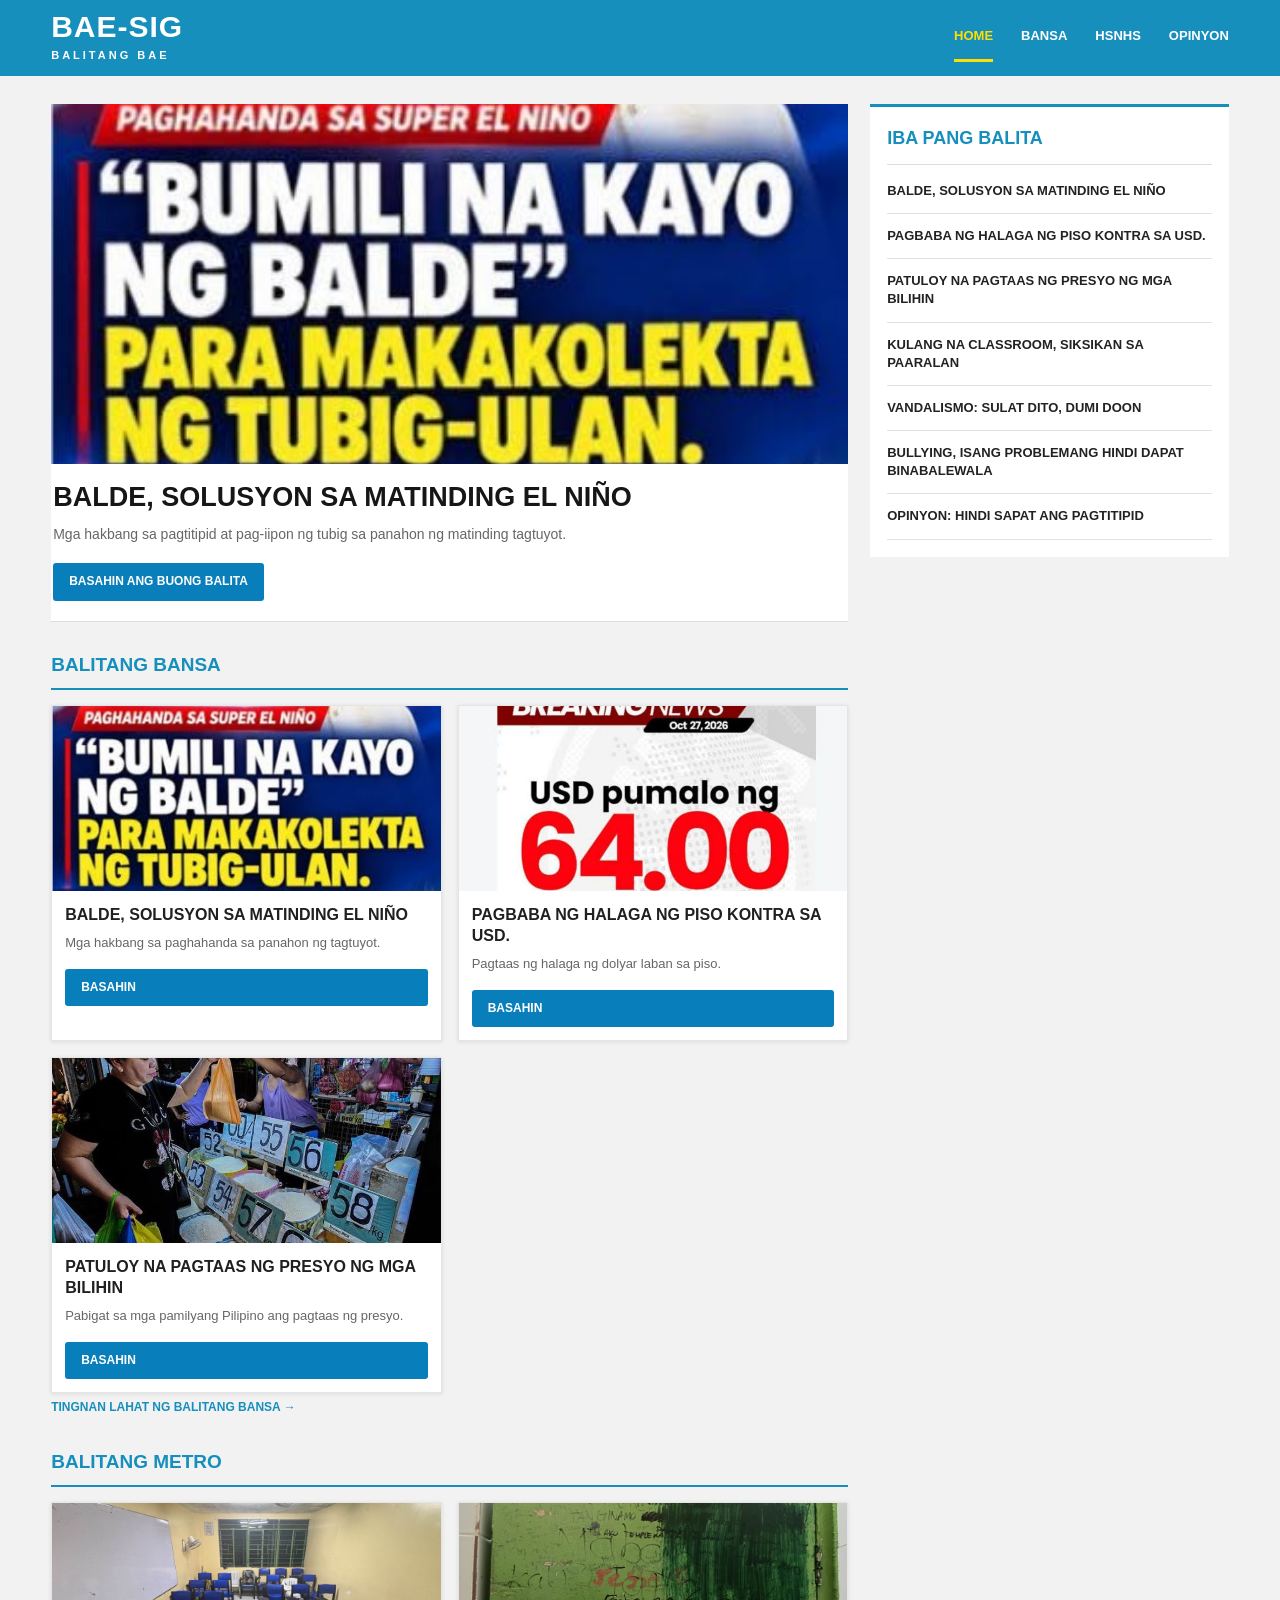
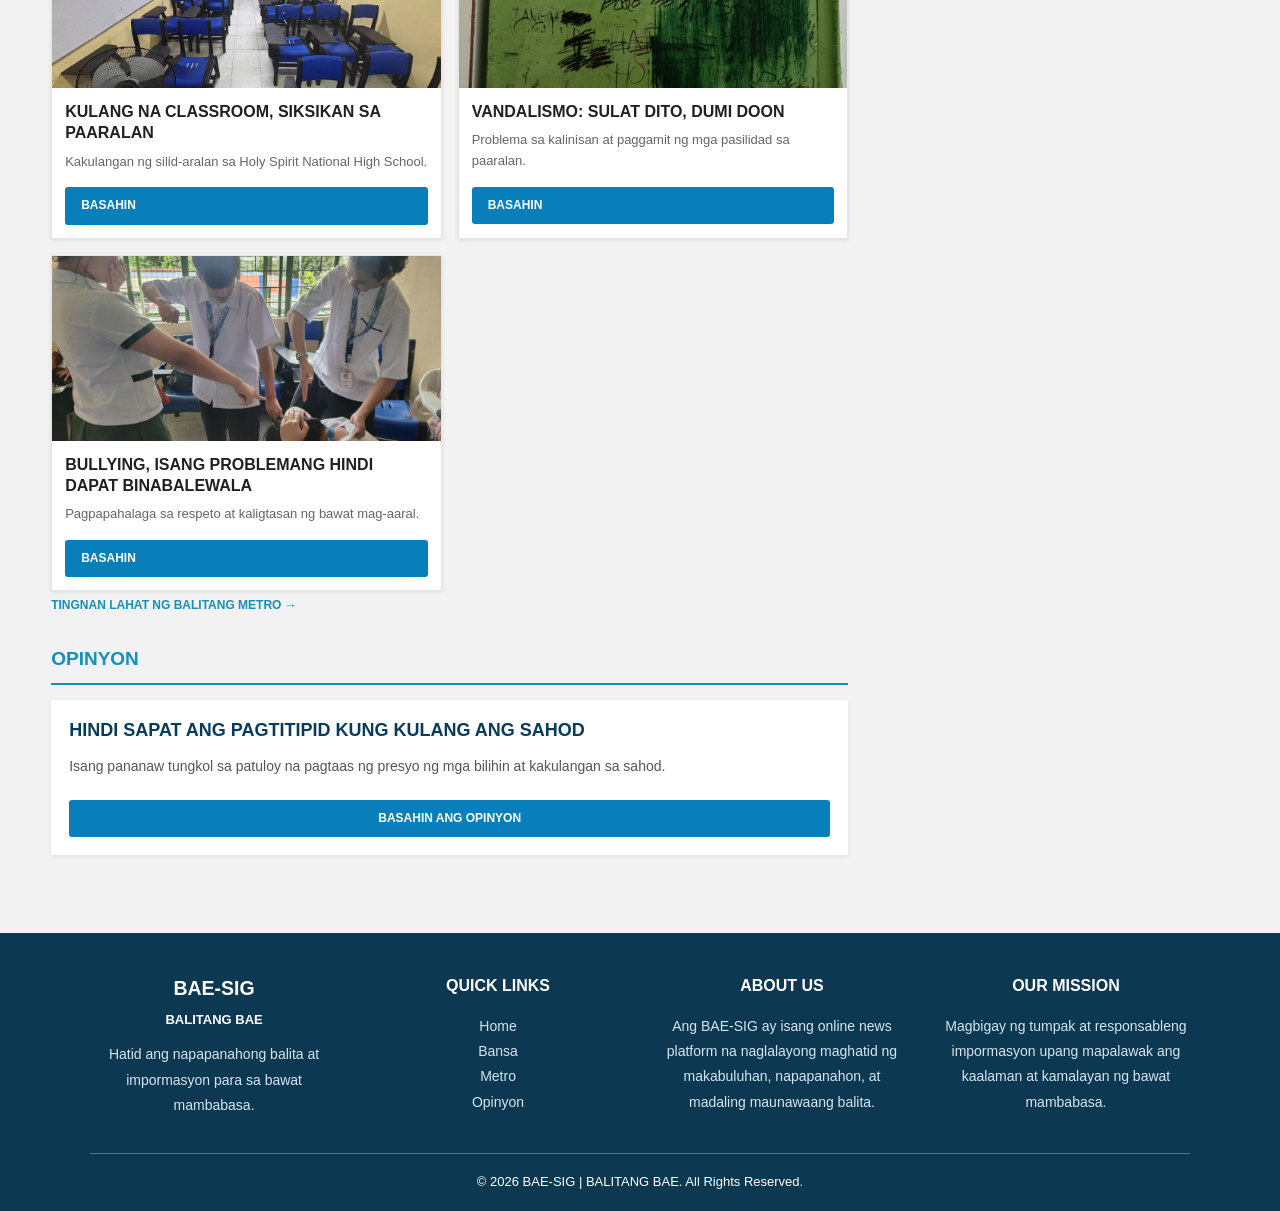
<file: index.html>
<!DOCTYPE html>
<html lang="fil">
<head>
    <meta charset="UTF-8">
    <meta name="viewport" content="width=device-width, initial-scale=1.0">
    <title>BAE-SIG | BALITANG BAE</title>
    <link rel="stylesheet" href="style.css">


</head>

<body>

<header class="header">
    <div class="logo">
        <h1>BAE-SIG</h1>
        <p>BALITANG BAE</p>
    </div>

    <button class="menu-btn" onclick="toggleMenu()">☰</button>

    <nav id="nav">
        <a href="index.html" class="active">HOME</a>
        <a href="bansa/bansa.html">BANSA</a>
        <a href="metro/metro.html">HSNHS</a>
        <a href="opinyon_updated.html">OPINYON</a>
    </nav>
</header>

<main class="container">

    <div class="home-layout">

        <div class="main-content">

            <!-- FEATURED NEWS -->

            <section class="featured-news">
                <a href="bansa/balde.html">
                    <img src="bansa/bansa2.jpg" alt="Balita tungkol sa El Niño">
                </a>

                <div class="featured-content">
                    <h2>
                        <a href="bansa/balde.html">
                            BALDE, SOLUSYON SA MATINDING EL NIÑO
                        </a>
                    </h2>

                    <p>
                        Mga hakbang sa pagtitipid at pag-iipon ng tubig
                        sa panahon ng matinding tagtuyot.
                    </p>

                    <a href="bansa/balde.html" class="read-more">
                        BASAHIN ANG BUONG BALITA
                    </a>
                </div>
            </section>

            <!-- BALITANG BANSA -->

            <section>
                <h2 class="category-heading">BALITANG BANSA</h2>

                <div class="home-card-grid">

                    <div class="news-card">
                        <a href="bansa/balde.html">
                            <img src="bansa/bansa2.jpg" alt="El Niño">
                        </a>

                        <div class="card-content">
                            <h3>
                                <a href="bansa/balde.html">
                                    BALDE, SOLUSYON SA MATINDING EL NIÑO
                                </a>
                            </h3>
                            <p>Mga hakbang sa paghahanda sa panahon ng tagtuyot.</p>
                            <a href="bansa/balde.html" class="read-more">BASAHIN</a>
                        </div>
                    </div>

                    <div class="news-card">
                        <a href="bansa/peso.html">
                            <img src="bansa/bansa.jpg" alt="Halaga ng piso">
                        </a>

                        <div class="card-content">
                            <h3>
                                <a href="bansa/peso.html">
                                    PAGBABA NG HALAGA NG PISO KONTRA SA USD.
                                </a>
                            </h3>
                            <p>Pagtaas ng halaga ng dolyar laban sa piso.</p>
                            <a href="bansa/peso.html" class="read-more">BASAHIN</a>
                        </div>
                    </div>

                    <div class="news-card">
                        <a href="bansa/presyo.html">
                            <img src="bansa/pagbili.jpg" alt="Presyo ng bilihin">
                        </a>

                        <div class="card-content">
                            <h3>
                                <a href="bansa/presyo.html">
                                
                                    PATULOY NA PAGTAAS NG PRESYO NG MGA BILIHIN
                                </a>
                            </h3>
                            <p>Pabigat sa mga pamilyang Pilipino ang pagtaas ng presyo.</p>
                            <a href="bansa/presyo.html" class="read-more">BASAHIN</a>
                        </div>
                    </div>

                </div>

                <a href="bansa/bansa.html" class="all-news-link">
                    TINGNAN LAHAT NG BALITANG BANSA →
                </a>
            </section>

            <!-- BALITANG METRO -->

            <section>
                <h2 class="category-heading">BALITANG METRO</h2>

                <div class="home-card-grid">

                    <div class="news-card">
                        <a href="metro/classroom.html">
                            <img src="metro/classroom.jpg" alt="Kakulangan sa classroom">
                        </a>

                        <div class="card-content">
                            <h3>
                                <a href="metro/classroom.html">
                                    KULANG NA CLASSROOM, SIKSIKAN SA PAARALAN
                                </a>
                            </h3>
                            <p>Kakulangan ng silid-aralan sa Holy Spirit National High School.</p>
                            <a href="metro/classroom.html" class="read-more">BASAHIN</a>
                        </div>
                    </div>

                    <div class="news-card">
                        <a href="metro/vandalismo.html">
                            <img src="metro/metro 2.jpg" alt="Vandalismo sa paaralan">
                        </a>

                        <div class="card-content">
                            <h3>
                                <a href="metro/vandalismo.html">
                                    VANDALISMO: SULAT DITO, DUMI DOON
                                </a>
                            </h3>
                            <p>Problema sa kalinisan at paggamit ng mga pasilidad sa paaralan.</p>
                            <a href="metro/vandalismo.html" class="read-more">BASAHIN</a>
                        </div>
                    </div>

                    <div class="news-card">
                        <a href="metro/bullying.html">
                            <img src="metro/bullying.jpg" alt="Bullying sa paaralan">
                        </a>

                        <div class="card-content">
                            <h3>
                                <a href="metro/bullying.html">
                                    BULLYING, ISANG PROBLEMANG HINDI DAPAT BINABALEWALA
                                </a>
                            </h3>
                            <p>Pagpapahalaga sa respeto at kaligtasan ng bawat mag-aaral.</p>
                            <a href="metro/bullying.html" class="read-more">BASAHIN</a>
                        </div>
                    </div>

                </div>

                <a href="metro/metro.html" class="all-news-link">
                    TINGNAN LAHAT NG BALITANG METRO →
                </a>
            </section>

            <!-- OPINYON -->

            <section>
                <h2 class="category-heading">OPINYON</h2>

                <div class="news-card">
                    <div class="card-content">
                        <h3>
                            <a href="opinyon_updated.html">
                                HINDI SAPAT ANG PAGTITIPID KUNG KULANG ANG SAHOD
                            </a>
                        </h3>

                        <p>
                            Isang pananaw tungkol sa patuloy na pagtaas
                            ng presyo ng mga bilihin at kakulangan sa sahod.
                        </p>

                        <a href="opinyon_updated.html" class="read-more">
                            BASAHIN ANG OPINYON
                        </a>
                    </div>
                </div>
            </section>

        </div>

        <!-- SIDEBAR -->

        <aside class="sidebar">

            <h2>IBA PANG BALITA</h2>

            <div class="side-story">
                <a href="bansa/balde.html">
                    BALDE, SOLUSYON SA MATINDING EL NIÑO
                </a>
            </div>

            <div class="side-story">
                <a href="bansa/peso.html">
                    PAGBABA NG HALAGA NG PISO KONTRA SA USD.
                </a>
            </div>

            <div class="side-story">
                <a href="bansa/presyo.html">
                    PATULOY NA PAGTAAS NG PRESYO NG MGA BILIHIN
                </a>
            </div>

            <div class="side-story">
                <a href="metro/classroom.html">
                    KULANG NA CLASSROOM, SIKSIKAN SA PAARALAN
                </a>
            </div>

            <div class="side-story">
                <a href="metro/vandalismo.html">
                    VANDALISMO: SULAT DITO, DUMI DOON
                </a>
            </div>
            <div class="side-story">
                <a href="metro/bullying.html">
                    BULLYING, ISANG PROBLEMANG HINDI DAPAT BINABALEWALA
                </a>
            </div>

            <div class="side-story">
                <a href="opinyon.html">
                    OPINYON: HINDI SAPAT ANG PAGTITIPID
                </a>
            </div>

        </aside>

    </div>

</main>
   
<footer class="main-footer">
    <div class="footer-container">

        <div class="footer-section">
            <h2>BAE-SIG</h2>
            <h4>BALITANG BAE</h4>
            <p>
                Hatid ang napapanahong balita at
                impormasyon para sa bawat mambabasa.
            </p>
        </div>

        <div class="footer-section">
            <h3>QUICK LINKS</h3>
            <a href="../index.html">Home</a>
            <a href="../bansa/bansa.html">Bansa</a>
            <a href="../metro/metro.html">Metro</a>
            <a href="../opinyon_updated.html">Opinyon</a>
        </div>

        <div class="footer-section">
            <h3>ABOUT US</h3>
            <p>
                Ang BAE-SIG ay isang online news platform
                na naglalayong maghatid ng makabuluhan,
                napapanahon, at madaling maunawaang balita.
            </p>
        </div>

        <div class="footer-section">
            <h3>OUR MISSION</h3>
            <p>
                Magbigay ng tumpak at responsableng
                impormasyon upang mapalawak ang kaalaman
                at kamalayan ng bawat mambabasa.
            </p>
        </div>

    </div>

    <div class="footer-bottom">
        <p>© 2026 BAE-SIG | BALITANG BAE. All Rights Reserved.</p>
    </div>
</footer>

<script>
function toggleMenu() {
    document.getElementById("nav").classList.toggle("show");
}
</script>

</body>
</html>
</file>
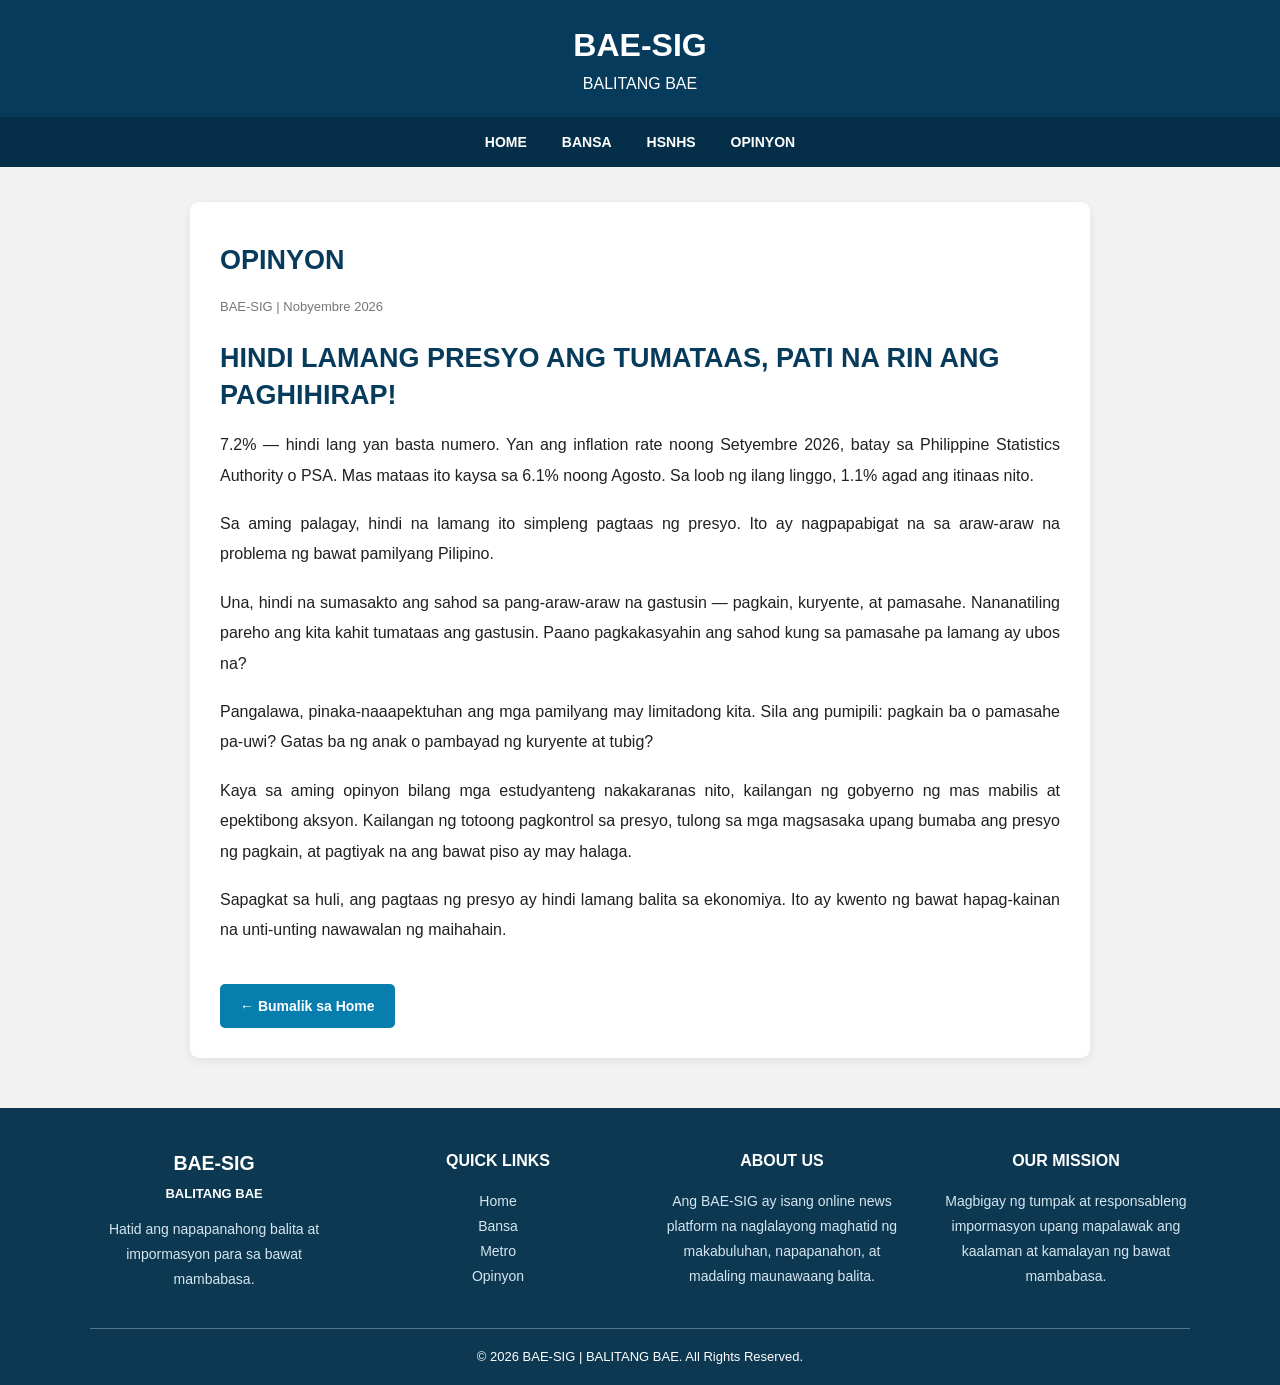
<file: opinyon_updated.html>
<!DOCTYPE html>
<html lang="fil">
<head>
    <meta charset="UTF-8">
    <meta name="viewport" content="width=device-width, initial-scale=1.0">
    <title>Opinyon | BAE-SIG</title>
    <link rel="stylesheet" href="style.css">
</head>
<body>

<header>
    <h1>BAE-SIG</h1>
    <p>BALITANG BAE</p>
</header>

<nav>
    <a href="index.html">HOME</a>
    <a href="bansa/bansa.html">BANSA</a>
    <a href="metro/metro.html">HSNHS</a>
    <a href="opinyon.html">OPINYON</a>
</nav>

<main class="article-container">
    <article class="article">
        <h1>OPINYON</h1>

        <p class="date">BAE-SIG | Nobyembre 2026</p>

        <h2>HINDI LAMANG PRESYO ANG TUMATAAS, PATI NA RIN ANG PAGHIHIRAP!</h2>

        <p>7.2% — hindi lang yan basta numero. Yan ang inflation rate noong Setyembre 2026, batay sa Philippine Statistics Authority o PSA. Mas mataas ito kaysa sa 6.1% noong Agosto. Sa loob ng ilang linggo, 1.1% agad ang itinaas nito.</p>

        <p>Sa aming palagay, hindi na lamang ito simpleng pagtaas ng presyo. Ito ay nagpapabigat na sa araw-araw na problema ng bawat pamilyang Pilipino.</p>

        <p>Una, hindi na sumasakto ang sahod sa pang-araw-araw na gastusin — pagkain, kuryente, at pamasahe. Nananatiling pareho ang kita kahit tumataas ang gastusin. Paano pagkakasyahin ang sahod kung sa pamasahe pa lamang ay ubos na?</p>

        <p>Pangalawa, pinaka-naaapektuhan ang mga pamilyang may limitadong kita. Sila ang pumipili: pagkain ba o pamasahe pa-uwi? Gatas ba ng anak o pambayad ng kuryente at tubig?</p>

        <p>Kaya sa aming opinyon bilang mga estudyanteng nakakaranas nito, kailangan ng gobyerno ng mas mabilis at epektibong aksyon. Kailangan ng totoong pagkontrol sa presyo, tulong sa mga magsasaka upang bumaba ang presyo ng pagkain, at pagtiyak na ang bawat piso ay may halaga.</p>

        <p>Sapagkat sa huli, ang pagtaas ng presyo ay hindi lamang balita sa ekonomiya. Ito ay kwento ng bawat hapag-kainan na unti-unting nawawalan ng maihahain.</p>

        <a href="index.html" class="back-button">← Bumalik sa Home</a>
    </article>
</main>

<footer class="main-footer">
    <div class="footer-container">

        <div class="footer-section">
            <h2>BAE-SIG</h2>
            <h4>BALITANG BAE</h4>
            <p>
                Hatid ang napapanahong balita at
                impormasyon para sa bawat mambabasa.
            </p>
        </div>

        <div class="footer-section">
            <h3>QUICK LINKS</h3>
            <a href="../index.html">Home</a>
            <a href="../bansa/bansa.html">Bansa</a>
            <a href="../metro/metro.html">Metro</a>
            <a href="../opinyon_updated.html">Opinyon</a>
        </div>

        <div class="footer-section">
            <h3>ABOUT US</h3>
            <p>
                Ang BAE-SIG ay isang online news platform
                na naglalayong maghatid ng makabuluhan,
                napapanahon, at madaling maunawaang balita.
            </p>
        </div>

        <div class="footer-section">
            <h3>OUR MISSION</h3>
            <p>
                Magbigay ng tumpak at responsableng
                impormasyon upang mapalawak ang kaalaman
                at kamalayan ng bawat mambabasa.
            </p>
        </div>

    </div>

    <div class="footer-bottom">
        <p>© 2026 BAE-SIG | BALITANG BAE. All Rights Reserved.</p>
    </div>
</footer>

</body>
</html>
</file>
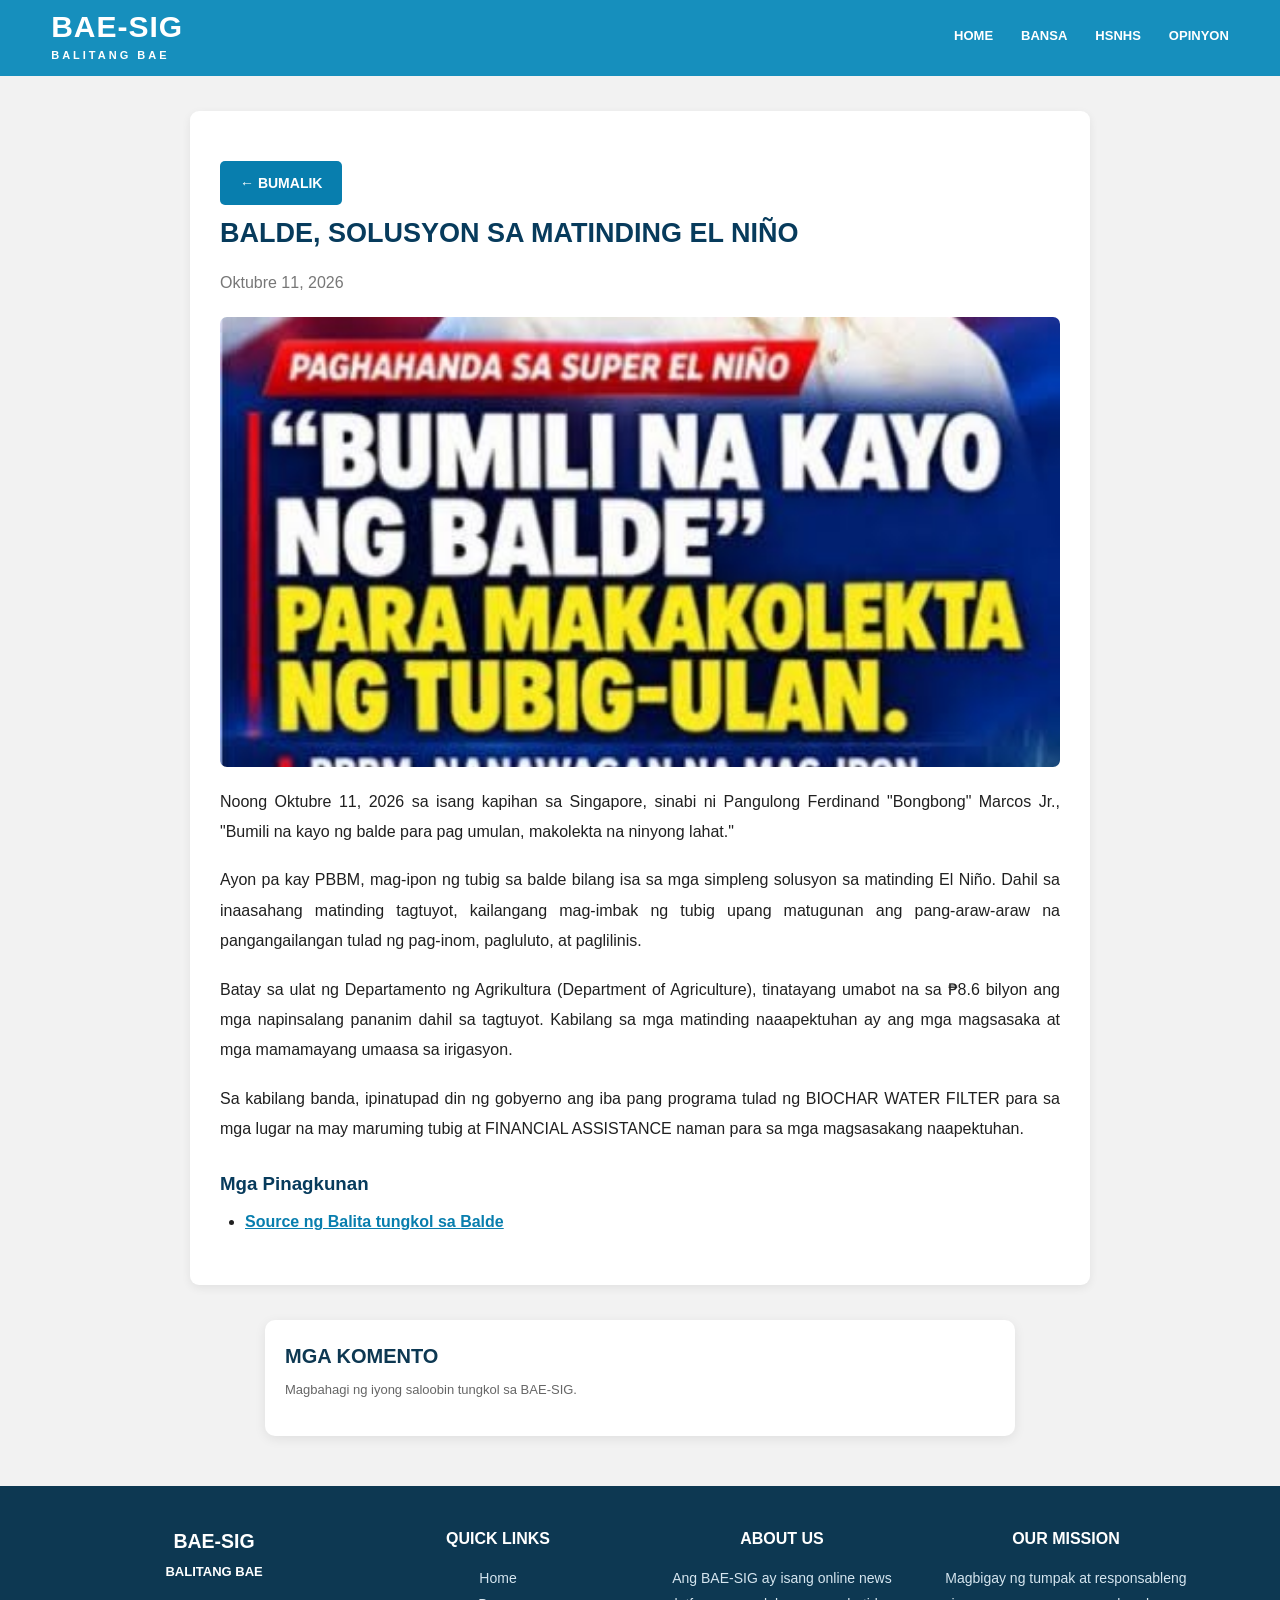
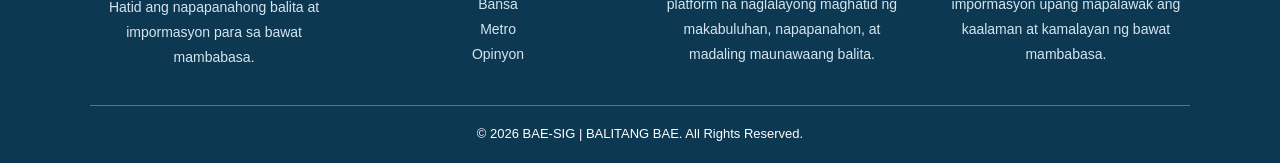
<file: bansa/balde.html>
<!DOCTYPE html>
<html lang="tl">
<head>
    <meta charset="UTF-8">
    <meta name="viewport" content="width=device-width, initial-scale=1.0">
    <title>BALDE | BAE-SIG</title>
    <link rel="stylesheet" href="../style.css">
</head>
<body>

<header class="header">
    <div class="logo">
        <h1>BAE-SIG</h1>
        <p>BALITANG BAE</p>
    </div>
    <nav>
        <a href="../index.html">HOME</a>
        <a href="bansa.html" class="active">BANSA</a>
        <a href="../metro/metro.html">HSNHS</a>
        <a href="../opinyon.html">OPINYON</a>
    </nav>
</header>

<main class="article-container">
    <article class="article">

        <a href="bansa.html" class="back-button">← BUMALIK</a>

        <h2>BALDE, SOLUSYON SA MATINDING EL NIÑO</h2>
        <p class="article-date">Oktubre 11, 2026</p>

        <img src="bansa2.jpg" alt="Balita tungkol sa El Niño" class="article-image">

        <p>Noong Oktubre 11, 2026 sa isang kapihan sa Singapore, sinabi ni Pangulong Ferdinand "Bongbong" Marcos Jr., "Bumili na kayo ng balde para pag umulan, makolekta na ninyong lahat."</p>

        <p>Ayon pa kay PBBM, mag-ipon ng tubig sa balde bilang isa sa mga simpleng solusyon sa matinding El Niño. Dahil sa inaasahang matinding tagtuyot, kailangang mag-imbak ng tubig upang matugunan ang pang-araw-araw na pangangailangan tulad ng pag-inom, pagluluto, at paglilinis.</p>

        <p>Batay sa ulat ng Departamento ng Agrikultura (Department of Agriculture), tinatayang umabot na sa ₱8.6 bilyon ang mga napinsalang pananim dahil sa tagtuyot. Kabilang sa mga matinding naaapektuhan ay ang mga magsasaka at mga mamamayang umaasa sa irigasyon.</p>

        <p>Sa kabilang banda, ipinatupad din ng gobyerno ang iba pang programa tulad ng BIOCHAR WATER FILTER para sa mga lugar na may maruming tubig at FINANCIAL ASSISTANCE naman para sa mga magsasakang naapektuhan.</p>

        <div class="article-sources">
            <h3>Mga Pinagkunan</h3>
            <ul>
                <li>
                    <a href="https://share.google/DpxC9XgADuLpw07QL" target="_blank" rel="noopener noreferrer">
                        Source ng Balita tungkol sa Balde
                    </a>
                </li>
            </ul>
        </div>

    </article>
</main>
    <section class="comments-section">
    <h2>MGA KOMENTO</h2>
    <p>Magbahagi ng iyong saloobin tungkol sa BAE-SIG.</p>
    <div class="giscus"></div>

    <script src="https://giscus.app/client.js"
        data-repo="heavenmendoza16-cmd/BAE-SIG3"
        data-repo-id="R_kgDOVqlI2Q"
        data-category="General"
        data-category-id="DIC_kwDOVqlI2c4DK6Ta"
        data-mapping="pathname"
        data-strict="0"
        data-reactions-enabled="1"
        data-emit-metadata="0"
        data-input-position="bottom"
        data-theme="light"
        data-lang="en"
        crossorigin="anonymous"
        async>
</script>
    </section>



<footer class="main-footer">
    <div class="footer-container">

        <div class="footer-section">
            <h2>BAE-SIG</h2>
            <h4>BALITANG BAE</h4>
            <p>
                Hatid ang napapanahong balita at
                impormasyon para sa bawat mambabasa.
            </p>
        </div>

        <div class="footer-section">
            <h3>QUICK LINKS</h3>
            <a href="../index.html">Home</a>
            <a href="../bansa/bansa.html">Bansa</a>
            <a href="../metro/metro.html">Metro</a>
            <a href="../opinyon_updated.html">Opinyon</a>
        </div>

        <div class="footer-section">
            <h3>ABOUT US</h3>
            <p>
                Ang BAE-SIG ay isang online news platform
                na naglalayong maghatid ng makabuluhan,
                napapanahon, at madaling maunawaang balita.
            </p>
        </div>

        <div class="footer-section">
            <h3>OUR MISSION</h3>
            <p>
                Magbigay ng tumpak at responsableng
                impormasyon upang mapalawak ang kaalaman
                at kamalayan ng bawat mambabasa.
            </p>
        </div>

    </div>

    <div class="footer-bottom">
        <p>© 2026 BAE-SIG | BALITANG BAE. All Rights Reserved.</p>
    </div>
</footer>

</body>
</html>
</file>
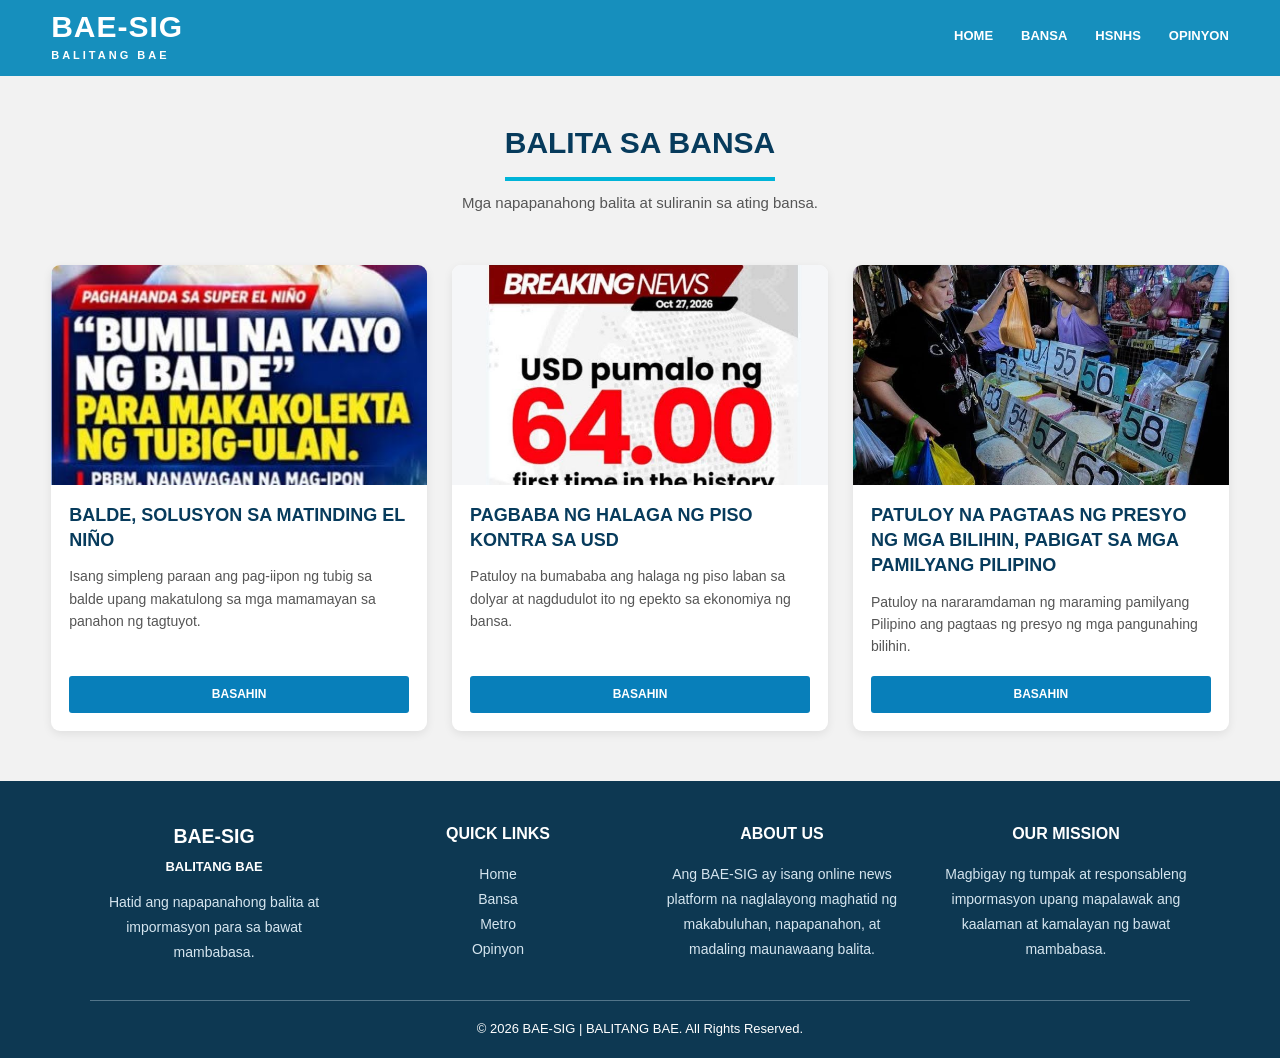
<file: bansa/bansa.html>
<!DOCTYPE html>
<html lang="tl">
<head>
    <meta charset="UTF-8">
    <meta name="viewport" content="width=device-width, initial-scale=1.0">
    <title>Balita sa Bansa | BAE-SIG</title>
    <link rel="stylesheet" href="../style.css">
</head>

<body>

<header class="header">
    <div class="logo">
        <h1>BAE-SIG</h1>
        <p>BALITANG BAE</p>
    </div>

    <nav>
        <a href="../index.html">HOME</a>
        <a href="bansa.html" class="active">BANSA</a>
        <a href="../metro/metro.html">HSNHS</a>
        <a href="../opinyon_updated.html">OPINYON</a>
    </nav>
</header>

<main class="container">

    <section class="section-title">
        <h2>BALITA SA BANSA</h2>
        <p>Mga napapanahong balita at suliranin sa ating bansa.</p>
    </section>

    <section class="news-grid">

        <!-- BALITA 1: BALDE -->
        <div class="news-card">
            <img src="bansa2.jpg" alt="Balde at El Niño">

            <div class="news-content">
                <h3>BALDE, SOLUSYON SA MATINDING EL NIÑO</h3>

                <p>
                    Isang simpleng paraan ang pag-iipon ng tubig sa balde
                    upang makatulong sa mga mamamayan sa panahon ng tagtuyot.
                </p>

                <a href="balde.html" class="read-more">BASAHIN</a>
            </div>
        </div>

        <!-- BALITA 2: PISO AT USD -->
        <div class="news-card">
            <img src="bansa.jpg" alt="Philippine Peso at US Dollar">

            <div class="news-content">
                <h3>PAGBABA NG HALAGA NG PISO KONTRA SA USD</h3>

                <p>
                    Patuloy na bumababa ang halaga ng piso laban sa dolyar
                    at nagdudulot ito ng epekto sa ekonomiya ng bansa.
                </p>

                <a href="peso.html" class="read-more">BASAHIN</a>
            </div>
        </div>

        <!-- BALITA 3: PAGTAAS NG PRESYO -->
        <div class="news-card">
            <img src="pagbili.jpg" alt="Pagtaas ng presyo ng mga bilihin">

            <div class="news-content">
                <h3>PATULOY NA PAGTAAS NG PRESYO NG MGA BILIHIN, PABIGAT SA MGA PAMILYANG PILIPINO</h3>

                <p>
                    Patuloy na nararamdaman ng maraming pamilyang Pilipino
                    ang pagtaas ng presyo ng mga pangunahing bilihin.
                </p>

                <a href="presyo.html" class="read-more">BASAHIN</a>
            </div>
        </div>

    </section>

</main>

<footer class="main-footer">
    <div class="footer-container">

        <div class="footer-section">
            <h2>BAE-SIG</h2>
            <h4>BALITANG BAE</h4>
            <p>
                Hatid ang napapanahong balita at
                impormasyon para sa bawat mambabasa.
            </p>
        </div>

        <div class="footer-section">
            <h3>QUICK LINKS</h3>
            <a href="../index.html">Home</a>
            <a href="../bansa/bansa.html">Bansa</a>
            <a href="../metro/metro.html">Metro</a>
            <a href="../opinyon_updated.html">Opinyon</a>
        </div>

        <div class="footer-section">
            <h3>ABOUT US</h3>
            <p>
                Ang BAE-SIG ay isang online news platform
                na naglalayong maghatid ng makabuluhan,
                napapanahon, at madaling maunawaang balita.
            </p>
        </div>

        <div class="footer-section">
            <h3>OUR MISSION</h3>
            <p>
                Magbigay ng tumpak at responsableng
                impormasyon upang mapalawak ang kaalaman
                at kamalayan ng bawat mambabasa.
            </p>
        </div>

    </div>

    <div class="footer-bottom">
        <p>© 2026 BAE-SIG | BALITANG BAE. All Rights Reserved.</p>
    </div>
</footer>

</body>
</html>
</file>
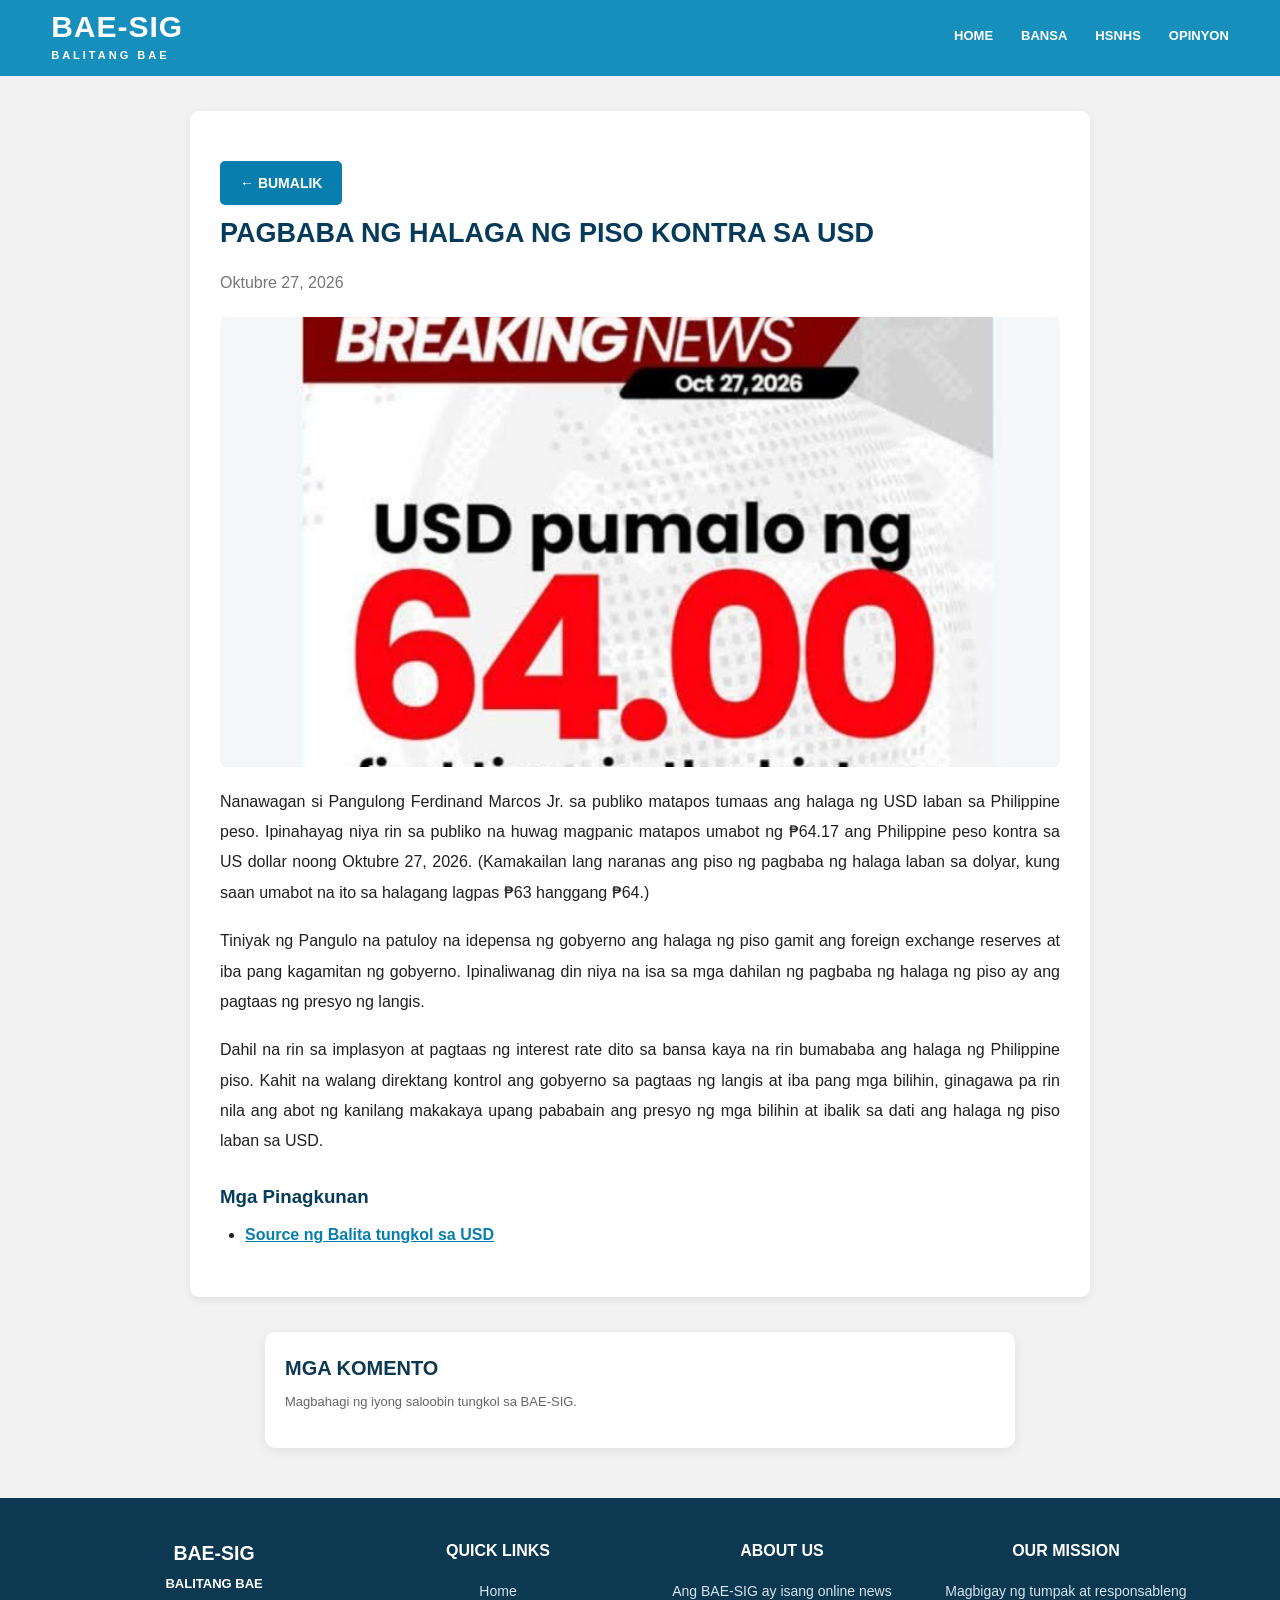
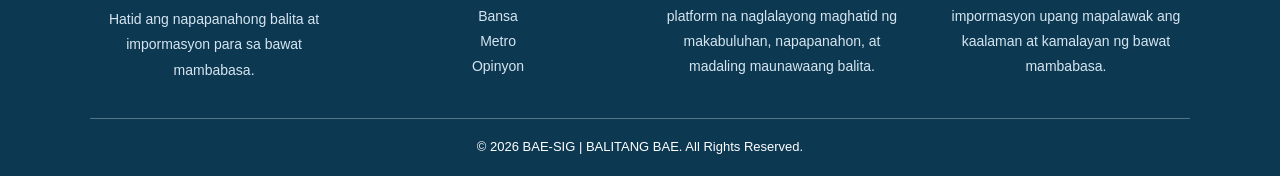
<file: bansa/peso.html>
<!DOCTYPE html>
<html lang="tl">
<head>
    <meta charset="UTF-8">
    <meta name="viewport" content="width=device-width, initial-scale=1.0">
    <title>PAGBABA NG HALAGA NG PISO | BAE-SIG</title>
    <link rel="stylesheet" href="../style.css">
</head>

<body>

<header class="header">
    <div class="logo">
        <h1>BAE-SIG</h1>
        <p>BALITANG BAE</p>
    </div>

    <nav>
        <a href="../index.html">HOME</a>
        <a href="bansa.html" class="active">BANSA</a>
        <a href="../metro/metro.html">HSNHS</a>
        <a href="../opinyon_updated.html">OPINYON</a>
    </nav>
</header>

<main class="article-container">
    <article class="article">

        <a href="bansa.html" class="back-button">← BUMALIK</a>

        <h2>PAGBABA NG HALAGA NG PISO KONTRA SA USD</h2>

        <p class="article-date">Oktubre 27, 2026</p>

        <img src="bansa.jpg" alt="Philippine Peso at US Dollar" class="article-image">

        <p>Nanawagan si Pangulong Ferdinand Marcos Jr. sa publiko matapos tumaas ang halaga ng USD laban sa Philippine peso. Ipinahayag niya rin sa publiko na huwag magpanic matapos umabot ng ₱64.17 ang Philippine peso kontra sa US dollar noong Oktubre 27, 2026. (Kamakailan lang naranas ang piso ng pagbaba ng halaga laban sa dolyar, kung saan umabot na ito sa halagang lagpas ₱63 hanggang ₱64.)</p>

        <p>Tiniyak ng Pangulo na patuloy na idepensa ng gobyerno ang halaga ng piso gamit ang foreign exchange reserves at iba pang kagamitan ng gobyerno. Ipinaliwanag din niya na isa sa mga dahilan ng pagbaba ng halaga ng piso ay ang pagtaas ng presyo ng langis.</p>

        <p>Dahil na rin sa implasyon at pagtaas ng interest rate dito sa bansa kaya na rin bumababa ang halaga ng Philippine piso. Kahit na walang direktang kontrol ang gobyerno sa pagtaas ng langis at iba pang mga bilihin, ginagawa pa rin nila ang abot ng kanilang makakaya upang pababain ang presyo ng mga bilihin at ibalik sa dati ang halaga ng piso laban sa USD.</p>

        <div class="article-sources">
            <h3>Mga Pinagkunan</h3>
            <ul>
                <li>
                    <a href="https://share.google/DWcxDFmp8VcX0boJc" target="_blank" rel="noopener noreferrer">
                        Source ng Balita tungkol sa USD
                    </a>
                </li>
            </ul>
        </div>

    </article>
</main>
    <section class="comments-section">
    <h2>MGA KOMENTO</h2>
    <p>Magbahagi ng iyong saloobin tungkol sa BAE-SIG.</p>
    <div class="giscus"></div>

    <script src="https://giscus.app/client.js"
        data-repo="heavenmendoza16-cmd/BAE-SIG3"
        data-repo-id="R_kgDOVqlI2Q"
        data-category="General"
        data-category-id="DIC_kwDOVqlI2c4DK6Ta"
        data-mapping="pathname"
        data-strict="0"
        data-reactions-enabled="1"
        data-emit-metadata="0"
        data-input-position="bottom"
        data-theme="light"
        data-lang="en"
        crossorigin="anonymous"
        async>
</script>
    </section>
    

<footer class="main-footer">
    <div class="footer-container">

        <div class="footer-section">
            <h2>BAE-SIG</h2>
            <h4>BALITANG BAE</h4>
            <p>
                Hatid ang napapanahong balita at
                impormasyon para sa bawat mambabasa.
            </p>
        </div>

        <div class="footer-section">
            <h3>QUICK LINKS</h3>
            <a href="../index.html">Home</a>
            <a href="../bansa/bansa.html">Bansa</a>
            <a href="../metro/metro.html">Metro</a>
            <a href="../opinyon_updated.html">Opinyon</a>
        </div>

        <div class="footer-section">
            <h3>ABOUT US</h3>
            <p>
                Ang BAE-SIG ay isang online news platform
                na naglalayong maghatid ng makabuluhan,
                napapanahon, at madaling maunawaang balita.
            </p>
        </div>

        <div class="footer-section">
            <h3>OUR MISSION</h3>
            <p>
                Magbigay ng tumpak at responsableng
                impormasyon upang mapalawak ang kaalaman
                at kamalayan ng bawat mambabasa.
            </p>
        </div>

    </div>

    <div class="footer-bottom">
        <p>© 2026 BAE-SIG | BALITANG BAE. All Rights Reserved.</p>
    </div>
</footer>

</body>
</html>
</file>
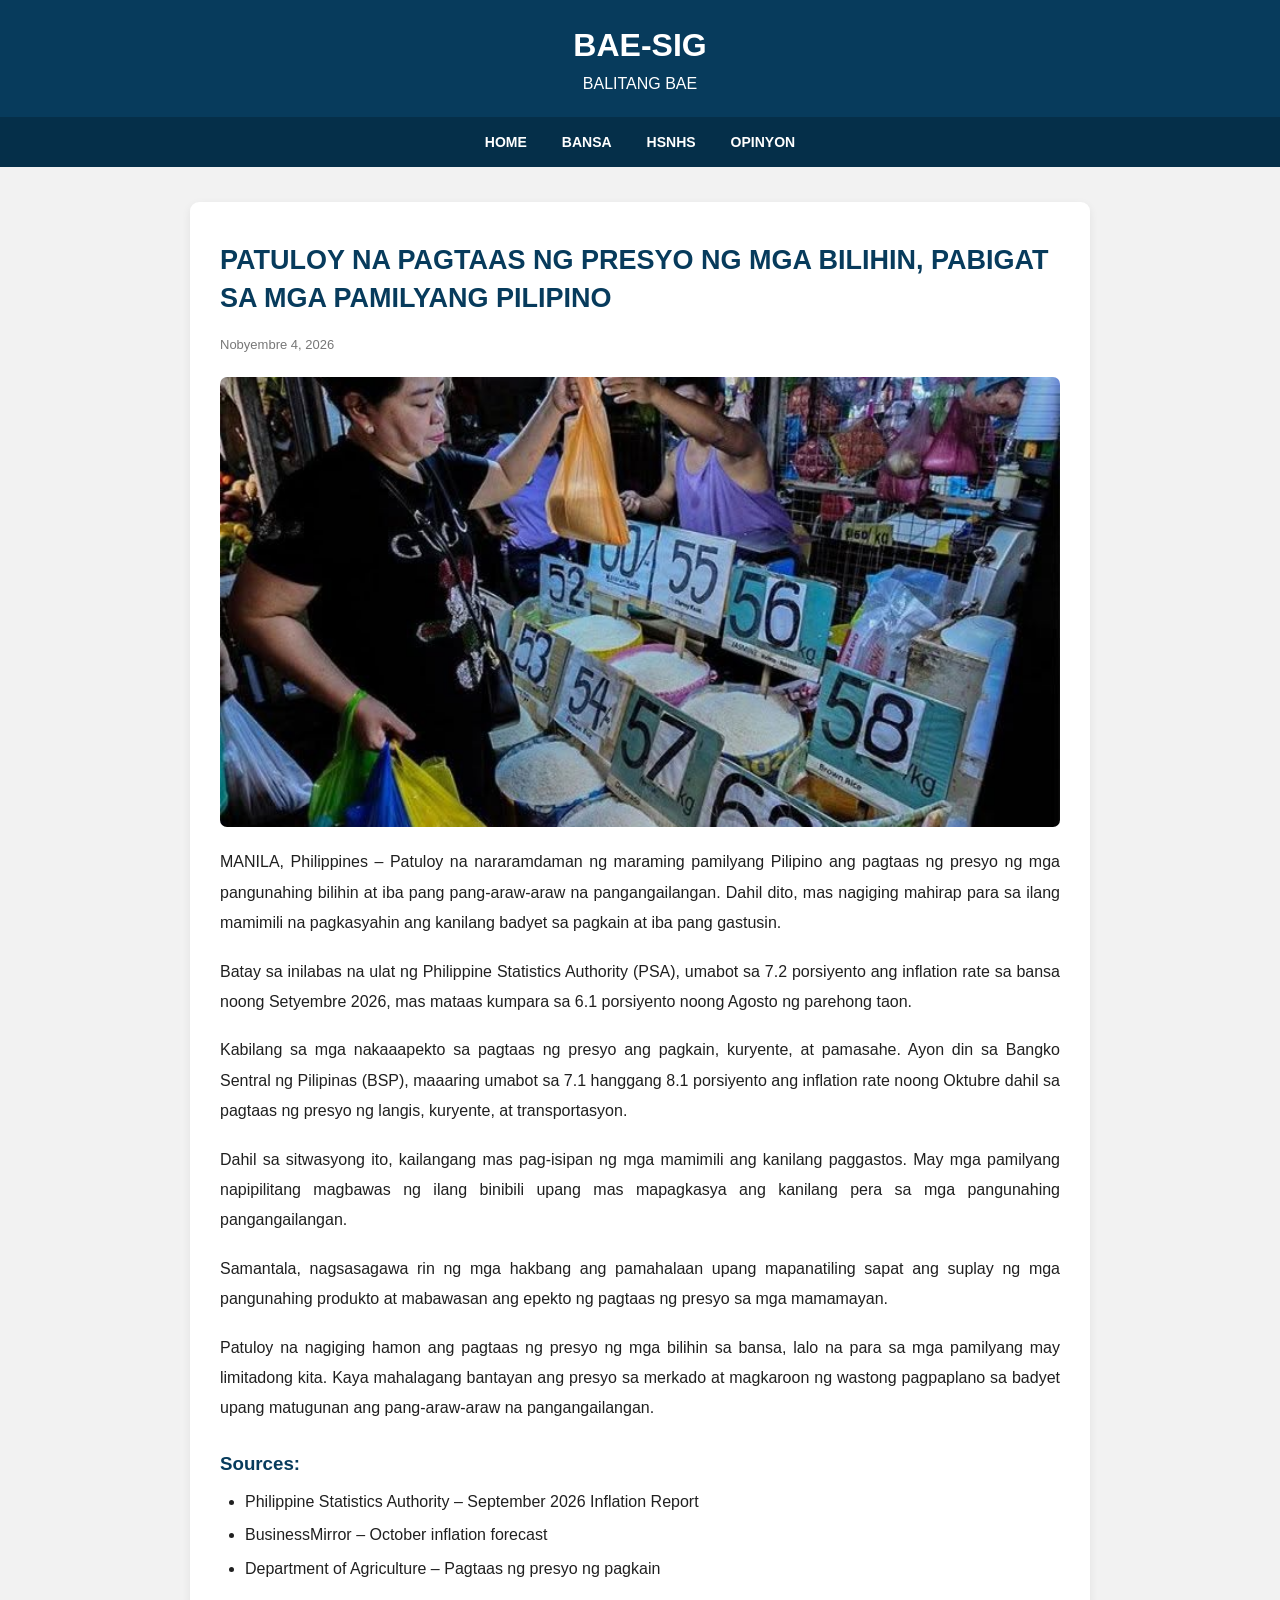
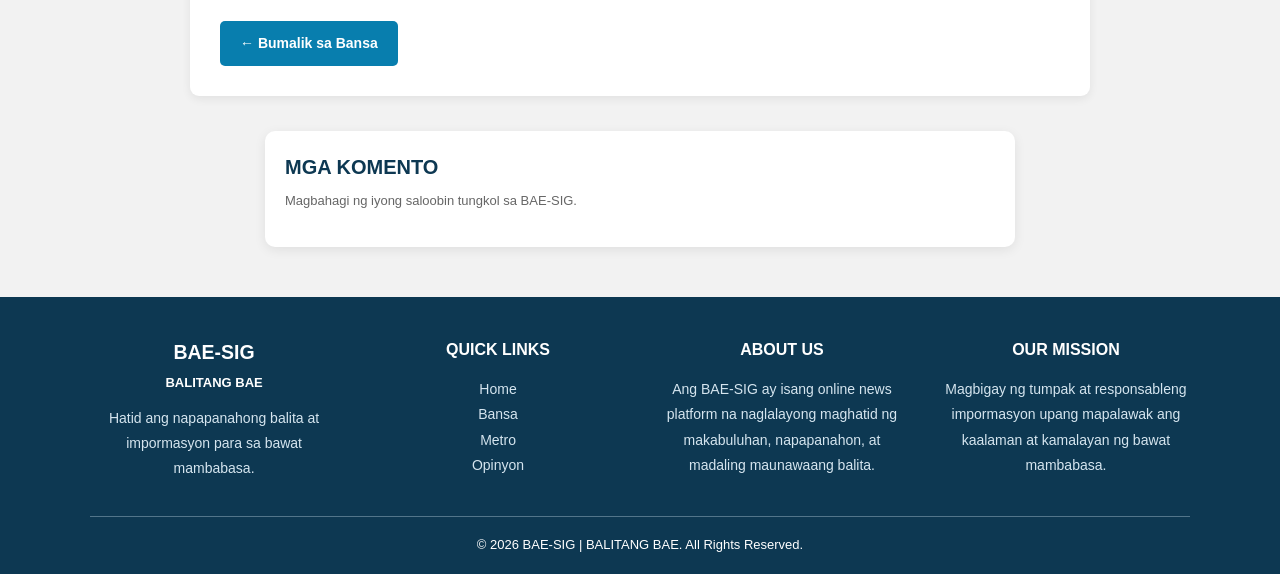
<file: bansa/presyo.html>
<!DOCTYPE html>
<html lang="fil">
<head>
    <meta charset="UTF-8">
    <meta name="viewport" content="width=device-width, initial-scale=1.0">
    <title>Patuloy na Pagtaas ng Presyo | BAE-SIG</title>
    <link rel="stylesheet" href="../style.css">
</head>
<body>

<header>
    <h1>BAE-SIG</h1>
    <p>BALITANG BAE</p>
</header>

<nav>
    <a href="../index.html">HOME</a>
    <a href="bansa.html">BANSA</a>
    <a href="../metro/metro.html">HSNHS</a>
    <a href="../opinyon_updated.html">OPINYON</a>
</nav>

<main class="article-container">
    <article class="article">
        <h1>PATULOY NA PAGTAAS NG PRESYO NG MGA BILIHIN, PABIGAT SA MGA PAMILYANG PILIPINO</h1>

        <p class="date">Nobyembre 4, 2026</p>

        <img src="pagbili.jpg" alt="Pagtaas ng presyo ng mga bilihin" class="article-image">

        <p>MANILA, Philippines – Patuloy na nararamdaman ng maraming pamilyang Pilipino ang pagtaas ng presyo ng mga pangunahing bilihin at iba pang pang-araw-araw na pangangailangan. Dahil dito, mas nagiging mahirap para sa ilang mamimili na pagkasyahin ang kanilang badyet sa pagkain at iba pang gastusin.</p>

        <p>Batay sa inilabas na ulat ng Philippine Statistics Authority (PSA), umabot sa 7.2 porsiyento ang inflation rate sa bansa noong Setyembre 2026, mas mataas kumpara sa 6.1 porsiyento noong Agosto ng parehong taon.</p>

        <p>Kabilang sa mga nakaaapekto sa pagtaas ng presyo ang pagkain, kuryente, at pamasahe. Ayon din sa Bangko Sentral ng Pilipinas (BSP), maaaring umabot sa 7.1 hanggang 8.1 porsiyento ang inflation rate noong Oktubre dahil sa pagtaas ng presyo ng langis, kuryente, at transportasyon.</p>

        <p>Dahil sa sitwasyong ito, kailangang mas pag-isipan ng mga mamimili ang kanilang paggastos. May mga pamilyang napipilitang magbawas ng ilang binibili upang mas mapagkasya ang kanilang pera sa mga pangunahing pangangailangan.</p>

        <p>Samantala, nagsasagawa rin ng mga hakbang ang pamahalaan upang mapanatiling sapat ang suplay ng mga pangunahing produkto at mabawasan ang epekto ng pagtaas ng presyo sa mga mamamayan.</p>

        <p>Patuloy na nagiging hamon ang pagtaas ng presyo ng mga bilihin sa bansa, lalo na para sa mga pamilyang may limitadong kita. Kaya mahalagang bantayan ang presyo sa merkado at magkaroon ng wastong pagpaplano sa badyet upang matugunan ang pang-araw-araw na pangangailangan.</p>

        <h3>Sources:</h3>
        <ul>
            <li>Philippine Statistics Authority – September 2026 Inflation Report</li>
            <li>BusinessMirror – October inflation forecast</li>
            <li>Department of Agriculture – Pagtaas ng presyo ng pagkain</li>
        </ul>

        <a href="bansa.html" class="back-button">← Bumalik sa Bansa</a>
    </article>
</main>
    <section class="comments-section">
    <h2>MGA KOMENTO</h2>
    <p>Magbahagi ng iyong saloobin tungkol sa BAE-SIG.</p>
    <div class="giscus"></div>
    <script src="https://giscus.app/client.js"
        data-repo="heavenmendoza16-cmd/BAE-SIG3"
        data-repo-id="R_kgDOVqlI2Q"
        data-category="General"
        data-category-id="DIC_kwDOVqlI2c4DK6Ta"
        data-mapping="pathname"
        data-strict="0"
        data-reactions-enabled="1"
        data-emit-metadata="0"
        data-input-position="bottom"
        data-theme="light"
        data-lang="en"
        crossorigin="anonymous"
        async>

</script>
    </section>

<footer class="main-footer">
    <div class="footer-container">

        <div class="footer-section">
            <h2>BAE-SIG</h2>
            <h4>BALITANG BAE</h4>
            <p>
                Hatid ang napapanahong balita at
                impormasyon para sa bawat mambabasa.
            </p>
        </div>

        <div class="footer-section">
            <h3>QUICK LINKS</h3>
            <a href="../index.html">Home</a>
            <a href="../bansa/bansa.html">Bansa</a>
            <a href="../metro/metro.html">Metro</a>
            <a href="../opinyon_updated.html">Opinyon</a>
        </div>

        <div class="footer-section">
            <h3>ABOUT US</h3>
            <p>
                Ang BAE-SIG ay isang online news platform
                na naglalayong maghatid ng makabuluhan,
                napapanahon, at madaling maunawaang balita.
            </p>
        </div>

        <div class="footer-section">
            <h3>OUR MISSION</h3>
            <p>
                Magbigay ng tumpak at responsableng
                impormasyon upang mapalawak ang kaalaman
                at kamalayan ng bawat mambabasa.
            </p>
        </div>

    </div>

    <div class="footer-bottom">
        <p>© 2026 BAE-SIG | BALITANG BAE. All Rights Reserved.</p>
    </div>
</footer>
</body>
</html>
</file>
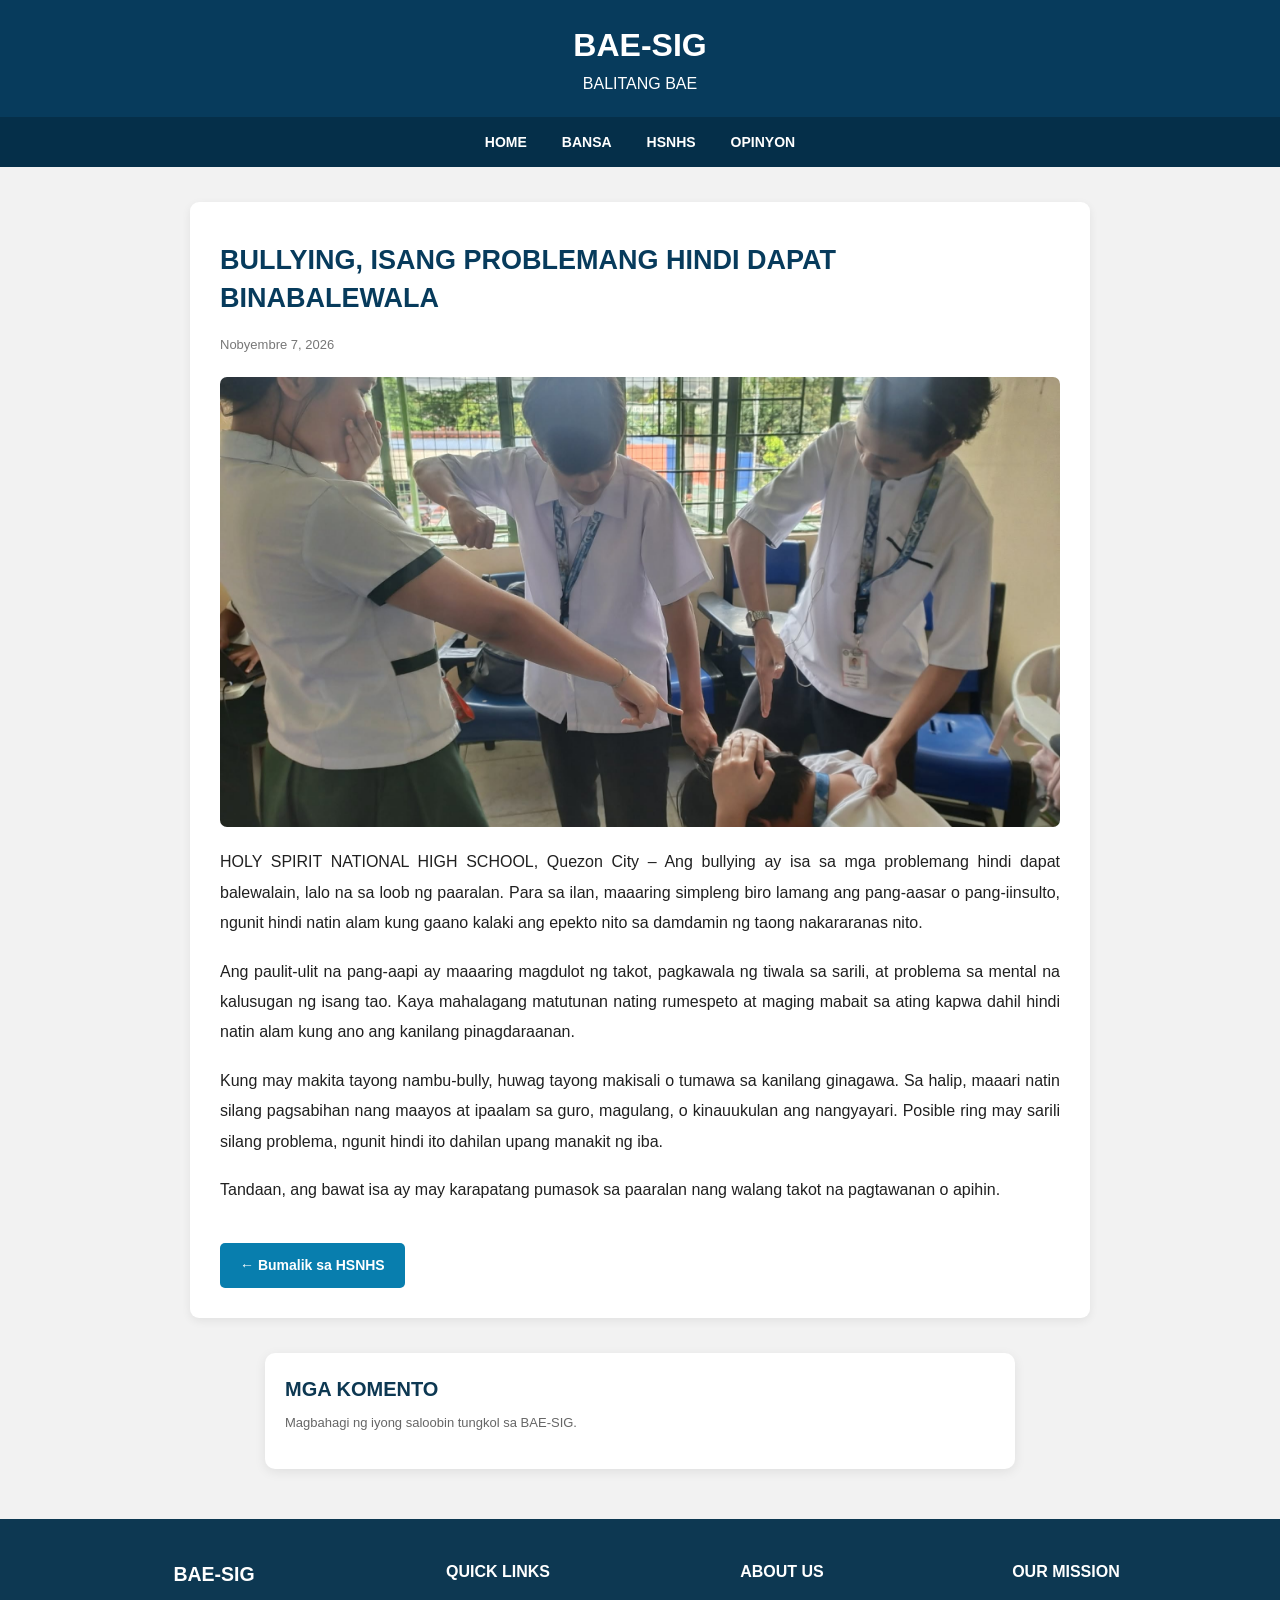
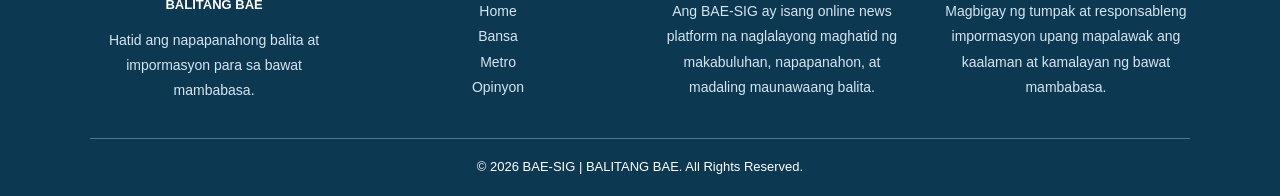
<file: metro/bullying.html>
<!DOCTYPE html>
<html lang="fil">
<head>
    <meta charset="UTF-8">
    <meta name="viewport" content="width=device-width, initial-scale=1.0">
    <title>Bullying | BAE-SIG</title>
    <link rel="stylesheet" href="../style.css">
</head>
<body>

<header>
    <h1>BAE-SIG</h1>
    <p>BALITANG BAE</p>
</header>

<nav>
    <a href="../index.html">HOME</a>
    <a href="../bansa/bansa.html">BANSA</a>
    <a href="metro.html">HSNHS</a>
    <a href="../opinyon_updated.html">OPINYON</a>
</nav>

<main class="article-container">
    <article class="article">
        <h1>BULLYING, ISANG PROBLEMANG HINDI DAPAT BINABALEWALA</h1>

        <p class="date">Nobyembre 7, 2026</p>

        <img src="bullying.jpg" alt="Bullying sa paaralan" class="article-image">

        <p>HOLY SPIRIT NATIONAL HIGH SCHOOL, Quezon City – Ang bullying ay isa sa mga problemang hindi dapat balewalain, lalo na sa loob ng paaralan. Para sa ilan, maaaring simpleng biro lamang ang pang-aasar o pang-iinsulto, ngunit hindi natin alam kung gaano kalaki ang epekto nito sa damdamin ng taong nakararanas nito.</p>

        <p>Ang paulit-ulit na pang-aapi ay maaaring magdulot ng takot, pagkawala ng tiwala sa sarili, at problema sa mental na kalusugan ng isang tao. Kaya mahalagang matutunan nating rumespeto at maging mabait sa ating kapwa dahil hindi natin alam kung ano ang kanilang pinagdaraanan.</p>

        <p>Kung may makita tayong nambu-bully, huwag tayong makisali o tumawa sa kanilang ginagawa. Sa halip, maaari natin silang pagsabihan nang maayos at ipaalam sa guro, magulang, o kinauukulan ang nangyayari. Posible ring may sarili silang problema, ngunit hindi ito dahilan upang manakit ng iba.</p>

        <p>Tandaan, ang bawat isa ay may karapatang pumasok sa paaralan nang walang takot na pagtawanan o apihin.</p>

        <a href="metro.html" class="back-button">← Bumalik sa HSNHS</a>
    </article>
</main>
    <section class="comments-section">
    <h2>MGA KOMENTO</h2>
    <p>Magbahagi ng iyong saloobin tungkol sa BAE-SIG.</p>
    <div class="giscus"></div>


    <script src="https://giscus.app/client.js"
        data-repo="heavenmendoza16-cmd/BAE-SIG3"
        data-repo-id="R_kgDOVqlI2Q"
        data-category="General"
        data-category-id="DIC_kwDOVqlI2c4DK6Ta"
        data-mapping="pathname"
        data-strict="0"
        data-reactions-enabled="1"
        data-emit-metadata="0"
        data-input-position="bottom"
        data-theme="light"
        data-lang="en"
        crossorigin="anonymous"
        async>

</script>
    </section>

    

<footer class="main-footer">
    <div class="footer-container">

        <div class="footer-section">
            <h2>BAE-SIG</h2>
            <h4>BALITANG BAE</h4>
            <p>
                Hatid ang napapanahong balita at
                impormasyon para sa bawat mambabasa.
            </p>
        </div>

        <div class="footer-section">
            <h3>QUICK LINKS</h3>
            <a href="../index.html">Home</a>
            <a href="../bansa/bansa.html">Bansa</a>
            <a href="../metro/metro.html">Metro</a>
            <a href="../opinyon_updated.html">Opinyon</a>
        </div>

        <div class="footer-section">
            <h3>ABOUT US</h3>
            <p>
                Ang BAE-SIG ay isang online news platform
                na naglalayong maghatid ng makabuluhan,
                napapanahon, at madaling maunawaang balita.
            </p>
        </div>

        <div class="footer-section">
            <h3>OUR MISSION</h3>
            <p>
                Magbigay ng tumpak at responsableng
                impormasyon upang mapalawak ang kaalaman
                at kamalayan ng bawat mambabasa.
            </p>
        </div>

    </div>

    <div class="footer-bottom">
        <p>© 2026 BAE-SIG | BALITANG BAE. All Rights Reserved.</p>
    </div>
</footer>
</body>
</html>
</file>
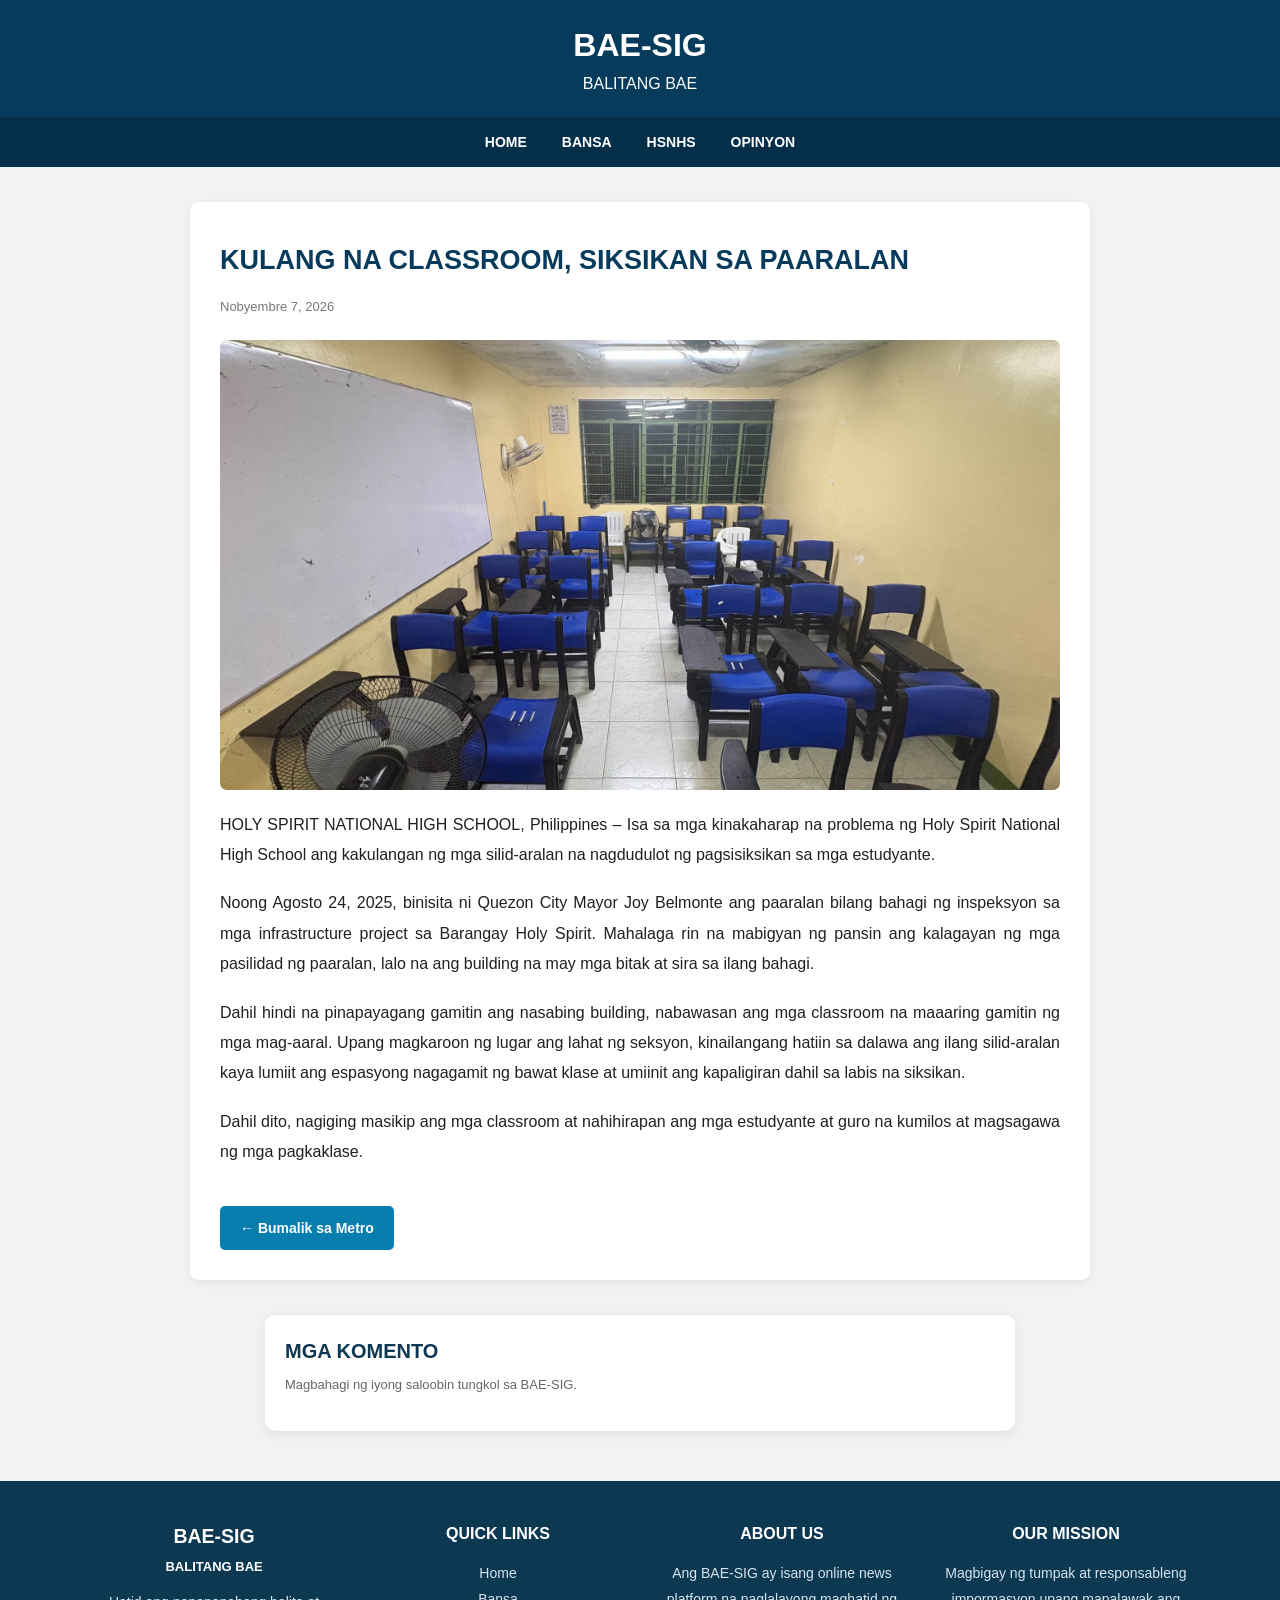
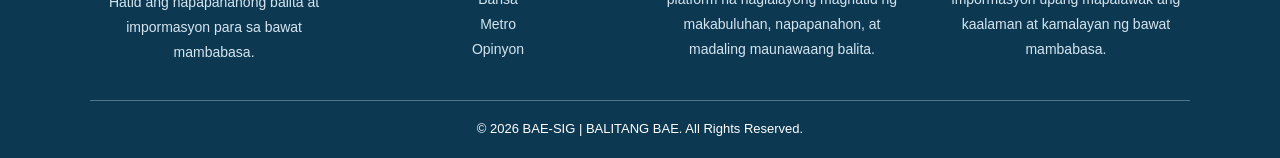
<file: metro/classroom.html>
<!DOCTYPE html>
<html lang="fil">
<head>
    <meta charset="UTF-8">
    <meta name="viewport" content="width=device-width, initial-scale=1.0">
    <title>Kulang na Classroom | BAE-SIG</title>
    <link rel="stylesheet" href="../style.css">
</head>
<body>

<header>
    <h1>BAE-SIG</h1>
    <p>BALITANG BAE</p>
</header>

<nav>
    <a href="../index.html">HOME</a>
    <a href="../bansa/bansa.html">BANSA</a>
    <a href="metro.html">HSNHS</a>
    <a href="../opinyon_updated.html">OPINYON</a>
</nav>

<main class="article-container">
    <article class="article">
        <h1>KULANG NA CLASSROOM, SIKSIKAN SA PAARALAN</h1>

        <p class="date">Nobyembre 7, 2026</p>

        <img src="classroom.jpg" alt="Kulang na classroom sa paaralan" class="article-image">

        <p>HOLY SPIRIT NATIONAL HIGH SCHOOL, Philippines – Isa sa mga kinakaharap na problema ng Holy Spirit National High School ang kakulangan ng mga silid-aralan na nagdudulot ng pagsisiksikan sa mga estudyante.</p>

        <p>Noong Agosto 24, 2025, binisita ni Quezon City Mayor Joy Belmonte ang paaralan bilang bahagi ng inspeksyon sa mga infrastructure project sa Barangay Holy Spirit. Mahalaga rin na mabigyan ng pansin ang kalagayan ng mga pasilidad ng paaralan, lalo na ang building na may mga bitak at sira sa ilang bahagi.</p>

        <p>Dahil hindi na pinapayagang gamitin ang nasabing building, nabawasan ang mga classroom na maaaring gamitin ng mga mag-aaral. Upang magkaroon ng lugar ang lahat ng seksyon, kinailangang hatiin sa dalawa ang ilang silid-aralan kaya lumiit ang espasyong nagagamit ng bawat klase at umiinit ang kapaligiran dahil sa labis na siksikan.</p>

        <p>Dahil dito, nagiging masikip ang mga classroom at nahihirapan ang mga estudyante at guro na kumilos at magsagawa ng mga pagkaklase.</p>

        <a href="metro.html" class="back-button">← Bumalik sa Metro</a>
    </article>
</main>
    <section class="comments-section">
    <h2>MGA KOMENTO</h2>
    <p>Magbahagi ng iyong saloobin tungkol sa BAE-SIG.</p>
    <div class="giscus"></div>

    <script src="https://giscus.app/client.js"
        data-repo="heavenmendoza16-cmd/BAE-SIG3"
        data-repo-id="R_kgDOVqlI2Q"
        data-category="General"
        data-category-id="DIC_kwDOVqlI2c4DK6Ta"
        data-mapping="pathname"
        data-strict="0"
        data-reactions-enabled="1"
        data-emit-metadata="0"
        data-input-position="bottom"
        data-theme="light"
        data-lang="en"
        crossorigin="anonymous"
        async>

</script>
    </section>

<footer class="main-footer">
    <div class="footer-container">

        <div class="footer-section">
            <h2>BAE-SIG</h2>
            <h4>BALITANG BAE</h4>
            <p>
                Hatid ang napapanahong balita at
                impormasyon para sa bawat mambabasa.
            </p>
        </div>

        <div class="footer-section">
            <h3>QUICK LINKS</h3>
            <a href="../index.html">Home</a>
            <a href="../bansa/bansa.html">Bansa</a>
            <a href="../metro/metro.html">Metro</a>
            <a href="../opinyon_updated.html">Opinyon</a>
        </div>

        <div class="footer-section">
            <h3>ABOUT US</h3>
            <p>
                Ang BAE-SIG ay isang online news platform
                na naglalayong maghatid ng makabuluhan,
                napapanahon, at madaling maunawaang balita.
            </p>
        </div>

        <div class="footer-section">
            <h3>OUR MISSION</h3>
            <p>
                Magbigay ng tumpak at responsableng
                impormasyon upang mapalawak ang kaalaman
                at kamalayan ng bawat mambabasa.
            </p>
        </div>

    </div>

    <div class="footer-bottom">
        <p>© 2026 BAE-SIG | BALITANG BAE. All Rights Reserved.</p>
    </div>
</footer>
</body>
</html>
</file>
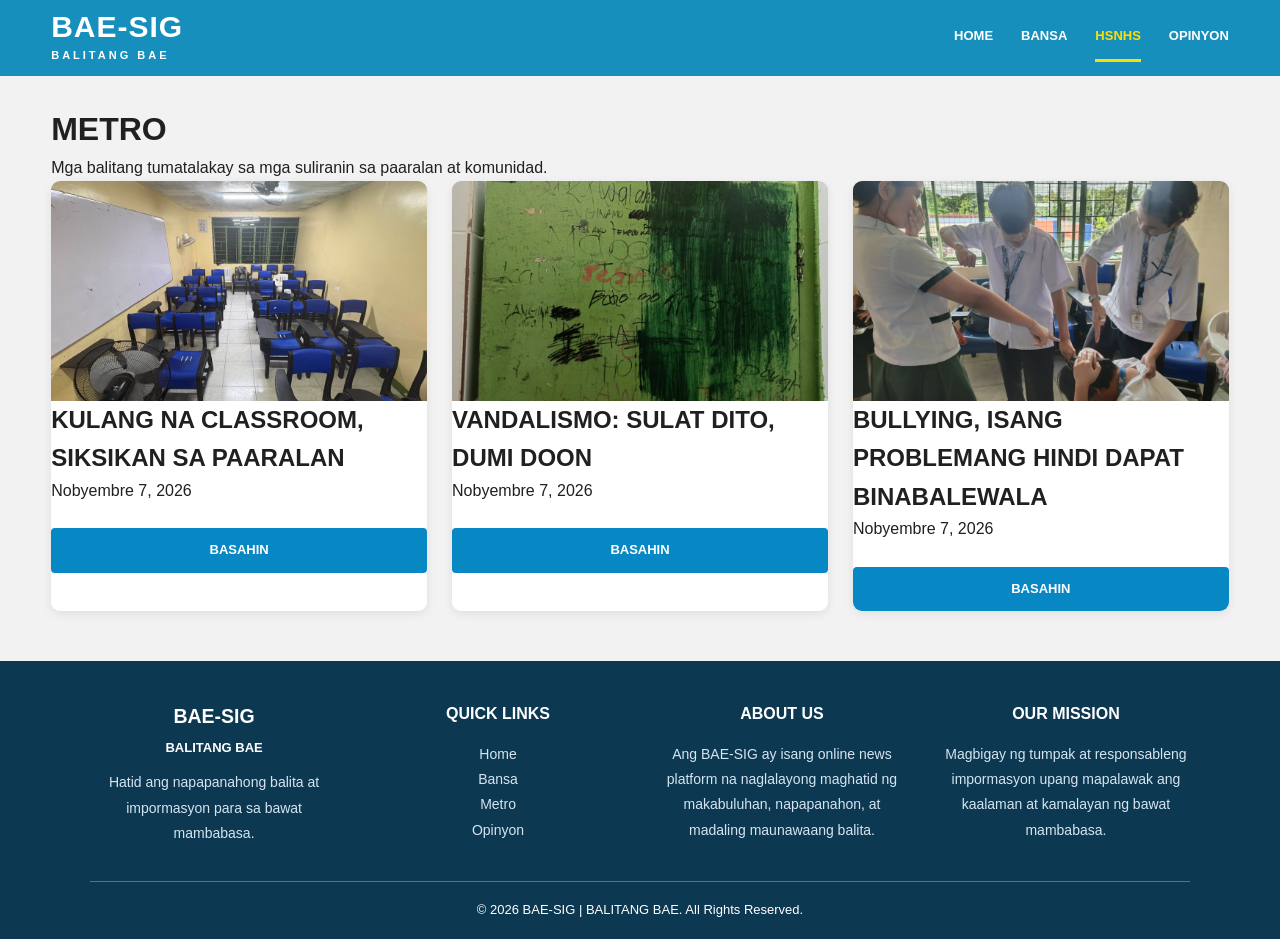
<file: metro/metro.html>
<!DOCTYPE html>
<html lang="fil">
<head>
    <meta charset="UTF-8">
    <meta name="viewport" content="width=device-width, initial-scale=1.0">
    <title>Metro | BAE-SIG</title>
    <link rel="stylesheet" href="../style.css">
</head>
<body>

<header class="header">
    <div class="logo">
        <h1>BAE-SIG</h1>
        <p>BALITANG BAE</p>
    </div>
    <nav id="nav">
        <a href="../index.html">HOME</a>
        <a href="../bansa/bansa.html">BANSA</a>
        <a href="metro.html" class="active">HSNHS</a>
        <a href="../opinyon_updated.html">OPINYON</a>
    </nav>
</header>

<main class="container">
    <h1>METRO</h1>
    <p>Mga balitang tumatalakay sa mga suliranin sa paaralan at komunidad.</p>

    <div class="news-grid">

        <div class="news-card">
            <img src="classroom.jpg" alt="Kulang na classroom">
            <h2>KULANG NA CLASSROOM, SIKSIKAN SA PAARALAN</h2>
            <p>Nobyembre 7, 2026</p>
            <a href="classroom.html" class="read-more-btn">BASAHIN</a>
        </div>

        <div class="news-card">
            <img src="metro 2.jpg" alt="Vandalismo sa paaralan">
            <h2>VANDALISMO: SULAT DITO, DUMI DOON</h2>
            <p>Nobyembre 7, 2026</p>
           <a href="vandalismo.html" class="read-more-btn">BASAHIN</a>
        </div>

        <div class="news-card">
            <img src="bullying.jpg" alt="Bullying sa paaralan">
            <h2>BULLYING, ISANG PROBLEMANG HINDI DAPAT BINABALEWALA</h2>
            <p>Nobyembre 7, 2026</p>
           <a href="bullying.html" class="read-more-btn">BASAHIN</a>
        </div>

    </div>
</main>

<footer class="main-footer">
    <div class="footer-container">

        <div class="footer-section">
            <h2>BAE-SIG</h2>
            <h4>BALITANG BAE</h4>
            <p>
                Hatid ang napapanahong balita at
                impormasyon para sa bawat mambabasa.
            </p>
        </div>

        <div class="footer-section">
            <h3>QUICK LINKS</h3>
            <a href="../index.html">Home</a>
            <a href="../bansa/bansa.html">Bansa</a>
            <a href="../metro/metro.html">Metro</a>
            <a href="../opinyon_updated.html">Opinyon</a>
        </div>

        <div class="footer-section">
            <h3>ABOUT US</h3>
            <p>
                Ang BAE-SIG ay isang online news platform
                na naglalayong maghatid ng makabuluhan,
                napapanahon, at madaling maunawaang balita.
            </p>
        </div>

        <div class="footer-section">
            <h3>OUR MISSION</h3>
            <p>
                Magbigay ng tumpak at responsableng
                impormasyon upang mapalawak ang kaalaman
                at kamalayan ng bawat mambabasa.
            </p>
        </div>

    </div>

    <div class="footer-bottom">
        <p>© 2026 BAE-SIG | BALITANG BAE. All Rights Reserved.</p>
    </div>
</footer>
</body>
</html>
</file>
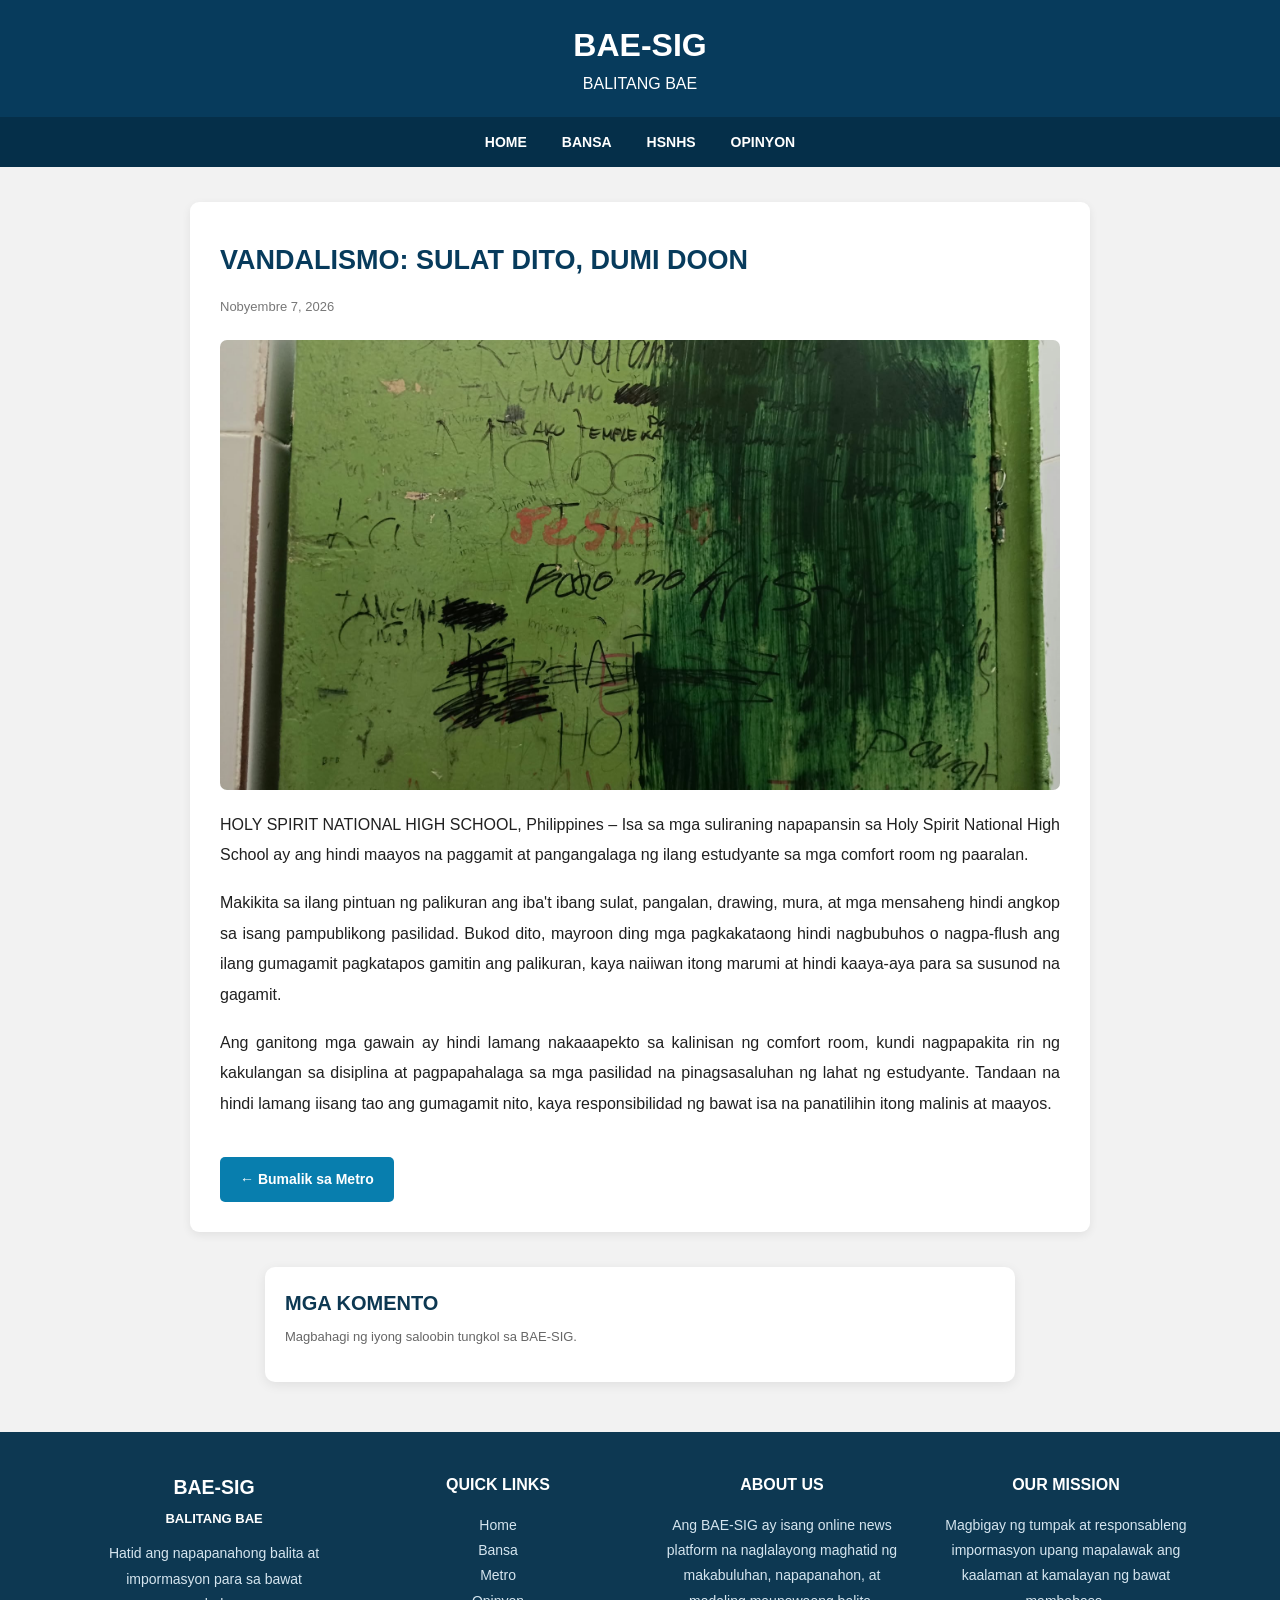
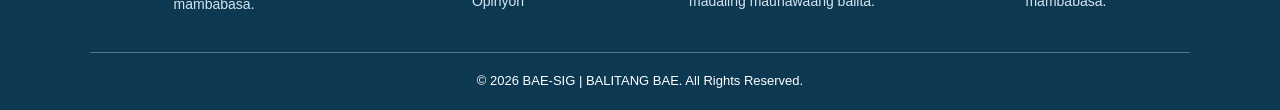
<file: metro/vandalismo.html>
<!DOCTYPE html>
<html lang="fil">
<head>
    <meta charset="UTF-8">
    <meta name="viewport" content="width=device-width, initial-scale=1.0">
    <title>Vandalismo | BAE-SIG</title>
    <link rel="stylesheet" href="../style.css">
</head>
<body>

<header>
    <h1>BAE-SIG</h1>
    <p>BALITANG BAE</p>
</header>

<nav>
    <a href="../index.html">HOME</a>
    <a href="../bansa/bansa.html">BANSA</a>
    <a href="metro.html">HSNHS</a>
    <a href="../opinyon_updated.html">OPINYON</a>
</nav>

<main class="article-container">
    <article class="article">
        <h1>VANDALISMO: SULAT DITO, DUMI DOON</h1>

        <p class="date">Nobyembre 7, 2026</p>

        <img src="metro 2.jpg" alt="Vandalismo sa comfort room ng paaralan" class="article-image">

        <p>HOLY SPIRIT NATIONAL HIGH SCHOOL, Philippines – Isa sa mga suliraning napapansin sa Holy Spirit National High School ay ang hindi maayos na paggamit at pangangalaga ng ilang estudyante sa mga comfort room ng paaralan.</p>

        <p>Makikita sa ilang pintuan ng palikuran ang iba't ibang sulat, pangalan, drawing, mura, at mga mensaheng hindi angkop sa isang pampublikong pasilidad. Bukod dito, mayroon ding mga pagkakataong hindi nagbubuhos o nagpa-flush ang ilang gumagamit pagkatapos gamitin ang palikuran, kaya naiiwan itong marumi at hindi kaaya-aya para sa susunod na gagamit.</p>

        <p>Ang ganitong mga gawain ay hindi lamang nakaaapekto sa kalinisan ng comfort room, kundi nagpapakita rin ng kakulangan sa disiplina at pagpapahalaga sa mga pasilidad na pinagsasaluhan ng lahat ng estudyante. Tandaan na hindi lamang iisang tao ang gumagamit nito, kaya responsibilidad ng bawat isa na panatilihin itong malinis at maayos.</p>

        <a href="metro.html" class="back-button">← Bumalik sa Metro</a>
    </article>
</main>
    <section class="comments-section">
    <h2>MGA KOMENTO</h2>
    <p>Magbahagi ng iyong saloobin tungkol sa BAE-SIG.</p>
    <div class="giscus"></div>

    <script src="https://giscus.app/client.js"
        data-repo="heavenmendoza16-cmd/BAE-SIG3"
        data-repo-id="R_kgDOVqlI2Q"
        data-category="General"
        data-category-id="DIC_kwDOVqlI2c4DK6Ta"
        data-mapping="pathname"
        data-strict="0"
        data-reactions-enabled="1"
        data-emit-metadata="0"
        data-input-position="bottom"
        data-theme="light"
        data-lang="en"
        crossorigin="anonymous"
        async>

</script>
    </section>

    

<footer class="main-footer">
    <div class="footer-container">

        <div class="footer-section">
            <h2>BAE-SIG</h2>
            <h4>BALITANG BAE</h4>
            <p>
                Hatid ang napapanahong balita at
                impormasyon para sa bawat mambabasa.
            </p>
        </div>

        <div class="footer-section">
            <h3>QUICK LINKS</h3>
            <a href="../index.html">Home</a>
            <a href="../bansa/bansa.html">Bansa</a>
            <a href="../metro/metro.html">Metro</a>
            <a href="../opinyon_updated.html">Opinyon</a>
        </div>

        <div class="footer-section">
            <h3>ABOUT US</h3>
            <p>
                Ang BAE-SIG ay isang online news platform
                na naglalayong maghatid ng makabuluhan,
                napapanahon, at madaling maunawaang balita.
            </p>
        </div>

        <div class="footer-section">
            <h3>OUR MISSION</h3>
            <p>
                Magbigay ng tumpak at responsableng
                impormasyon upang mapalawak ang kaalaman
                at kamalayan ng bawat mambabasa.
            </p>
        </div>

    </div>

    <div class="footer-bottom">
        <p>© 2026 BAE-SIG | BALITANG BAE. All Rights Reserved.</p>
    </div>
</footer>

</body>
</html>
</file>
<file: style.css>
/* ==============================
   GENERAL SETTINGS
============================== */

* {
    margin: 0;
    padding: 0;
    box-sizing: border-box;
}

body {
    font-family: Arial, Helvetica, sans-serif;
    background: #f2f6f8;
    color: #222;
    line-height: 1.6;
}

a {
    text-decoration: none;
    color: inherit;
}

.container {
    width: 92%;
    max-width: 1200px;
    margin: 35px auto;
}

/* ==============================
   HEADER
============================== */

header {
    background: #073b5c;
    color: white;
    padding: 20px 5%;
    text-align: center;
}

.logo h1 {
    font-size: 36px;
    font-weight: 900;
    letter-spacing: 3px;
    color: white;
}

.logo p {
    font-size: 12px;
    letter-spacing: 5px;
    color: #64d9f5;
    font-weight: bold;
}

/* ==============================
   NAVIGATION
============================== */

nav {
    background: #052f49;
    display: flex;
    justify-content: center;
    align-items: center;
    gap: 35px;
    padding: 14px;
    flex-wrap: wrap;
}

nav a {
    color: white;
    font-size: 14px;
    font-weight: bold;
    transition: 0.3s;
}

nav a:hover,
nav a.active {
    color: #64d9f5;
}

/* ==============================
   SECTION TITLES
============================== */

.section-title {
    width: 100%;
    text-align: center;
    margin: 0 auto 35px;
    padding: 15px 10px;
}

.section-title h2 {
    color: #073b5c;
    font-size: 30px;
    font-weight: 900;
    border-bottom: 4px solid #00b4d8;
    display: inline-block;
    padding-bottom: 10px;
    margin-bottom: 10px;
}

.section-title p {
    color: #555;
    font-size: 15px;
}

/* ==============================
   NEWS SECTION
============================== */

.news-section {
    width: 100%;
    margin: 0 auto;
}

.news-grid,
.card-grid {
    display: grid;
    grid-template-columns: repeat(3, minmax(0, 1fr));
    gap: 25px;
    width: 100%;
    align-items: stretch;
}

/* ==============================
   NEWS CARDS
============================== */

.news-card {
    background: white;
    border-radius: 9px;
    overflow: hidden;
    box-shadow: 0 3px 10px rgba(0,0,0,0.08);
    transition: 0.3s;
    display: flex;
    flex-direction: column;
}

.news-card:hover {
    transform: translateY(-4px);
    box-shadow: 0 6px 16px rgba(0,0,0,0.13);
}

.news-card img {
    width: 100%;
    height: 220px;
    object-fit: cover;
    display: block;
}

.news-content,
.card-content {
    padding: 18px;
    display: flex;
    flex-direction: column;
    flex-grow: 1;
}

.news-content h3,
.card-content h3 {
    font-size: 18px;
    line-height: 1.4;
    color: #073b5c;
    margin-bottom: 12px;
}

.news-content p,
.card-content p {
    color: #555;
    font-size: 14px;
    margin-bottom: 18px;
}

.news-content a,
.read-more {
    display: inline-block;
    background: #087eae;
    color: white;
    padding: 10px 14px;
    border-radius: 5px;
    font-size: 12px;
    font-weight: bold;
    margin-top: auto;
    text-align: center;
    transition: 0.3s;
}

.news-content a:hover,
.read-more:hover {
    background: #005b85;
}

/* ==============================
   ARTICLE PAGE
============================== */

.article-container,
.article-section {
    width: 92%;
    max-width: 900px;
    margin: 35px auto;
}

.article {
    background: white;
    padding: 30px;
    margin-bottom: 35px;
    border-radius: 9px;
    box-shadow: 0 3px 10px rgba(0,0,0,0.07);
}

.article h1,
.article h2 {
    color: #073b5c;
    font-size: 27px;
    line-height: 1.4;
    margin: 10px 0 15px;
}

.article h3 {
    color: #073b5c;
    margin: 25px 0 10px;
}

.article .date,
.article-date {
    color: #777;
    font-size: 13px;
    margin-bottom: 20px;
}

.article p {
    font-size: 16px;
    line-height: 1.9;
    margin-bottom: 18px;
    text-align: justify;
}

.article-image {
    width: 100%;
    max-height: 450px;
    object-fit: cover;
    border-radius: 7px;
    margin-bottom: 20px;
    display: block;
}

.article ul {
    padding-left: 25px;
    margin-bottom: 20px;
}

.article li {
    margin-bottom: 8px;
}

/* ==============================
   SOURCE LINKS
============================== */

.article ul a,
.source-link {
    color: #087eae;
    text-decoration: underline;
    font-weight: bold;
}

.article ul a:hover,
.source-link:hover {
    color: #005b85;
}

/* ==============================
   BACK BUTTON
============================== */

.back-button {
    display: inline-block;
    background: #087eae;
    color: white;
    padding: 11px 20px;
    border-radius: 5px;
    font-size: 14px;
    font-weight: bold;
    margin-top: 20px;
    transition: 0.3s;
}

.back-button:hover {
    background: #005b85;
    color: white;
}

/* ==============================
   COMMENTS SECTION
============================== */

.interaction {
    margin-top: 35px;
    padding: 22px;
    background: #f2f8fb;
    border-radius: 8px;
}

.interaction h3 {
    color: #073b5c;
    margin-bottom: 15px;
    font-size: 20px;
}

.interaction input,
.interaction textarea {
    width: 100%;
    padding: 12px;
    margin: 8px 0;
    border: 1px solid #ccd6dc;
    border-radius: 5px;
    font-family: Arial, sans-serif;
    font-size: 14px;
}

.interaction textarea {
    min-height: 100px;
    resize: vertical;
}

.submit-comment {
    background: #087eae;
    color: white;
    border: none;
    border-radius: 5px;
    padding: 11px 20px;
    cursor: pointer;
    font-weight: bold;
    transition: 0.3s;
}

.submit-comment:hover {
    background: #005b85;
}

.comment-box {
    background: white;
    border-left: 4px solid #087eae;
    border-radius: 5px;
    padding: 14px;
    margin-top: 12px;
    overflow-wrap: anywhere;
}

.comment-box strong {
    color: #073b5c;
}

.comment-box p {
    margin: 5px 0 0;
    text-align: left;
}

/* ==============================
   OPINION PAGE
============================== */

.opinion-card {
    background: white;
    padding: 25px;
    border-left: 5px solid #00b4d8;
    border-radius: 7px;
    box-shadow: 0 3px 10px rgba(0,0,0,0.07);
}

.opinion-card h2 {
    color: #073b5c;
    margin-bottom: 15px;
}

.opinion-card p {
    line-height: 1.9;
    margin-bottom: 15px;
    text-align: justify;
}

/* ==============================
   FOOTER
============================== */

footer {
    background: #073b5c;
    color: white;
    text-align: center;
    padding: 20px;
    margin-top: 50px;
    font-size: 13px;
}

/* HIDE SOCIAL SHARE BUTTONS */

.share-buttons {
    display: none;
}

/* ==============================
   MOBILE RESPONSIVE
============================== */

@media (max-width: 850px) {

    .news-grid,
    .card-grid {
        grid-template-columns: repeat(2, minmax(0, 1fr));
    }

    .news-card img {
        height: 190px;
    }

    .section-title h2 {
        font-size: 25px;
    }

}

@media (max-width: 600px) {

    header {
        padding: 18px 10px;
    }

    .logo h1 {
        font-size: 30px;
    }

    nav {
        gap: 15px;
        padding: 12px 5px;
    }

    nav a {
        font-size: 12px;
    }

    .container {
        width: 92%;
        margin: 25px auto;
    }

    .news-grid,
    .card-grid {
        grid-template-columns: 1fr;
        gap: 20px;
    }

    .news-card img {
        height: 220px;
    }

    .section-title h2 {
        font-size: 23px;
    }

    .article-container,
    .article-section {
        width: 94%;
        margin: 20px auto;
    }

    .article {
        padding: 18px;
    }

    .article h1,
    .article h2 {
        font-size: 22px;
    }

    .article p {
        font-size: 15px;
        text-align: left;
    }

    .article-image {
        max-height: 300px;
    }

    .interaction {
        padding: 15px;
    }

}

/* ============================================
   BAE-SIG HOMEPAGE — PHILSTAR-INSPIRED LAYOUT
   ============================================ */
body { background:#f2f2f2; color:#202020; font-family:Arial,Helvetica,sans-serif; }
.header { background:#168fbd; color:#fff; min-height:76px; padding:10px 4%; display:flex; align-items:center; justify-content:space-between; gap:24px; text-align:left; }
.logo h1 { color:#fff; font-size:30px; line-height:1.05; letter-spacing:1px; }
.logo p { color:#fff; font-size:11px; letter-spacing:3px; margin-top:4px; }
.header nav, #nav { background:transparent; display:flex; align-items:center; justify-content:flex-end; gap:28px; padding:0; flex-wrap:nowrap; }
.header nav a, #nav a { color:#fff; font-size:13px; font-weight:700; padding:12px 0; border-bottom:3px solid transparent; }
.header nav a:hover, #nav a:hover, #nav a.active { color:#fff; border-bottom-color:#ffdf00; }
.menu-btn { display:none; background:transparent; color:#fff; border:1px solid rgba(255,255,255,.65); border-radius:3px; padding:7px 11px; font-size:20px; cursor:pointer; }
.container { width:92%; max-width:1240px; margin:28px auto; }
.home-layout { display:grid; grid-template-columns:minmax(0, 2fr) minmax(270px, .9fr); gap:22px; align-items:start; }
.featured-news { margin:0 0 28px; background:#fff; border-radius:0; overflow:hidden; box-shadow:none; border-bottom:1px solid #ddd; }
.featured-news img { width:100%; height:360px; object-fit:cover; display:block; }
.featured-content { padding:17px 2px 20px; }
.featured-content h2 { font-size:27px; line-height:1.22; margin-bottom:9px; color:#161616; }
.featured-content p { font-size:14px; color:#666; margin-bottom:13px; }
.featured-content .read-more { display:inline-block; background:transparent; color:#168fbd; padding:0; border-radius:0; font-size:12px; }
.sidebar { background:#fff; padding:17px; border-radius:0; box-shadow:none; border-top:3px solid #168fbd; }
.sidebar h2 { color:#168fbd; font-size:18px; border-bottom:1px solid #ddd; padding-bottom:11px; margin-bottom:4px; }
.side-story { padding:13px 0; border-bottom:1px solid #e2e2e2; font-size:13px; line-height:1.4; }
.side-story a { color:#222; font-weight:700; }
.side-story a:hover { color:#168fbd; }
.category-heading { color:#168fbd; font-size:19px; font-weight:800; border-bottom:2px solid #168fbd; padding-bottom:8px; margin:28px 0 15px; }
.home-card-grid { display:grid; grid-template-columns:repeat(2,minmax(0,1fr)); gap:16px; }
.home-card-grid .news-card { border-radius:0; box-shadow:0 1px 4px rgba(0,0,0,.10); border:1px solid #e5e5e5; }
.home-card-grid .news-card img { width:100%; height:185px; object-fit:cover; }
.home-card-grid .card-content { padding:13px; }
.home-card-grid .card-content h3 { color:#202020; font-size:16px; line-height:1.32; margin-bottom:8px; }
.home-card-grid .card-content p { color:#666; font-size:13px; margin-bottom:10px; }
.home-card-grid .read-more { background:transparent; color:#168fbd; padding:0; border-radius:0; text-align:left; margin-top:auto; }
.all-news-link { color:#168fbd; font-size:12px; font-weight:700; text-transform:uppercase; margin:14px 0 5px; }
.main-content > section:not(.featured-news) { margin-bottom:28px; }
.main-content > section:last-child .news-card { border-radius:0; box-shadow:0 1px 4px rgba(0,0,0,.08); }
footer { background:#168fbd; color:#fff; padding:20px; margin-top:35px; }
@media(max-width:800px) { .header { flex-wrap:wrap; } .menu-btn { display:block; margin-left:auto; } .header nav, #nav { display:none; width:100%; flex-direction:column; align-items:flex-start; gap:0; } .header nav.show, #nav.show { display:flex; } .header nav a, #nav a { width:100%; padding:11px 0; border-bottom:1px solid rgba(255,255,255,.2); } .home-layout { grid-template-columns:1fr; } .sidebar { margin-top:5px; } }
@media(max-width:560px) { .container { width:94%; margin:18px auto; } .featured-news img { height:225px; } .featured-content h2 { font-size:22px; } .home-card-grid { grid-template-columns:1fr; } .home-card-grid .news-card img { height:210px; } }


/* ACTIVE NAVIGATION: clearly highlight the current section */
#nav a.active {
    color: #ffdf00 !important;
    border-bottom: 3px solid #ffdf00 !important;
}
#nav a:hover {
    color: #ffdf00 !important;
}

/* BLUE READ MORE BUTTON */
.news-card .card-content > a:last-child,
.read-more {
    display: inline-block !important;
    background-color: #087fba !important;
    color: #ffffff !important;
    padding: 9px 16px !important;
    font-size: 12px !important;
    font-weight: bold !important;
    text-decoration: none !important;
    border-radius: 3px !important;
    margin-top: 5px;
    transition: background 0.2s ease;
}

.news-card .card-content > a:last-child:hover,
.read-more:hover {
    background-color: #05618f !important;
    color: #ffffff !important;
}

.read-more-btn {
    display: block;
    width: 100%;
    box-sizing: border-box;
    background-color: #0788c5;
    color: white;
    text-align: center;
    text-decoration: none;
    padding: 12px 15px;
    border-radius: 4px;
    font-size: 13px;
    font-weight: bold;
    margin-top: 25px;
    transition: background-color 0.3s ease;
}

.read-more-btn:hover {
    background-color: #056b9b;
    color: white;
}

.main-footer {
    background: #0d3852;
    color: white;
    margin-top: 50px;
    padding: 40px 7% 0;
}

.footer-container {
    display: grid;
    grid-template-columns: repeat(4, 1fr);
    gap: 35px;
    padding-bottom: 35px;
}

.footer-section h2 {
    margin-bottom: 5px;
}

.footer-section h3 {
    font-size: 16px;
    margin-bottom: 15px;
}

.footer-section h4 {
    margin-bottom: 12px;
}

.footer-section p,
.footer-section a {
    color: #d5e5ef;
    font-size: 14px;
    line-height: 1.8;
}

.footer-section a {
    display: block;
    text-decoration: none;
}

.footer-section a:hover {
    color: #ffffff;
    text-decoration: underline;
}

.footer-bottom {
    border-top: 1px solid #52758a;
    text-align: center;
    padding: 18px 0;
    font-size: 13px;
}

@media (max-width: 768px) {
    .footer-container {
        grid-template-columns: repeat(2, 1fr);
    }
}

@media (max-width: 480px) {
    .footer-container {
        grid-template-columns: 1fr;
    }
}

.comments-section {
    max-width: 750px;
    width: 90%;
    box-sizing: border-box;
    margin: 30px auto;
    padding: 20px;
    background: #fff;
    border-radius: 10px;
    box-shadow: 0 3px 12px rgba(0,0,0,0.08);
}

.comments-section h2 {
    color: #0d3852;
    font-size: 20px;
    margin-bottom: 8px;
}

.comments-section p {
    color: #666;
    font-size: 13px;
    margin-bottom: 15px;
}

@media (max-width: 600px) {
    .comments-section {
        width: 94%;
        padding: 15px;
    }
}


/* GISCUS REACTION SIZE */
.giscus-frame {
    min-height: 300px;
}

.comments-section .giscus {
    font-size: 15px;
}
</file>
